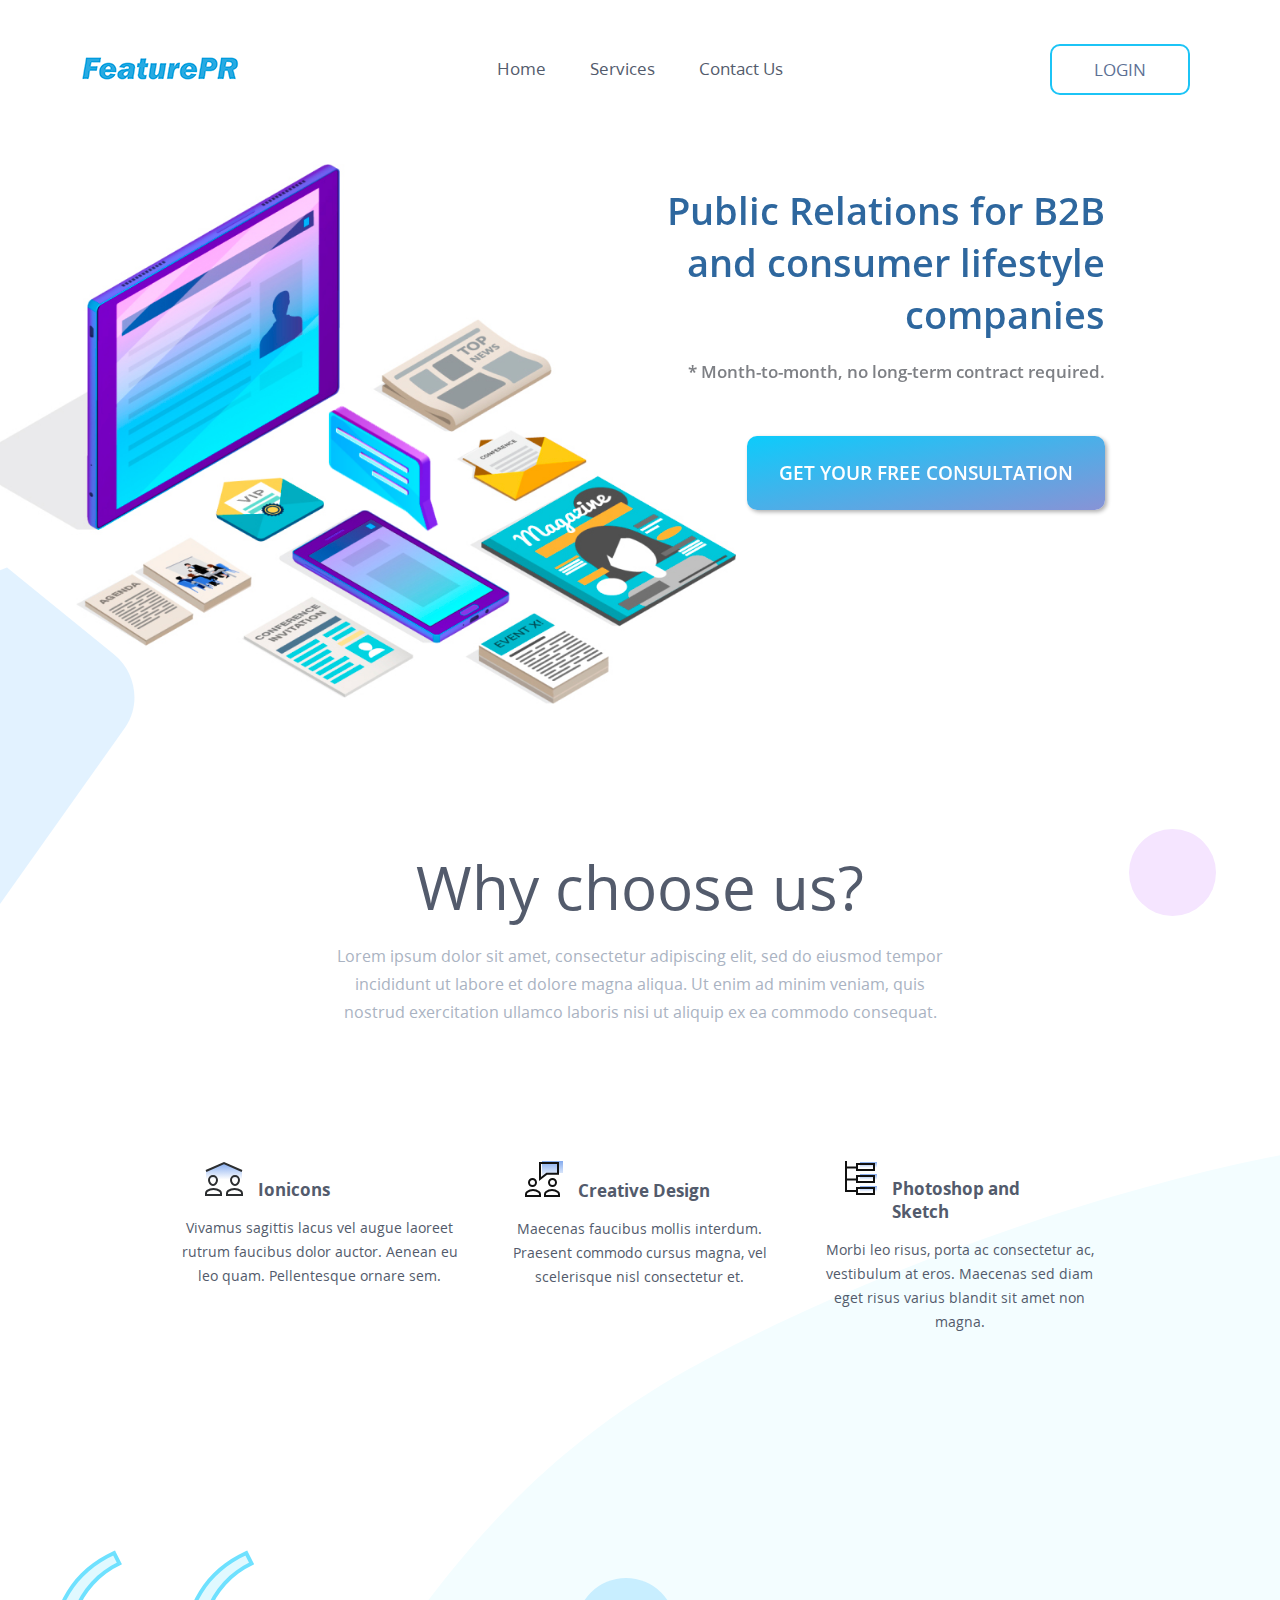
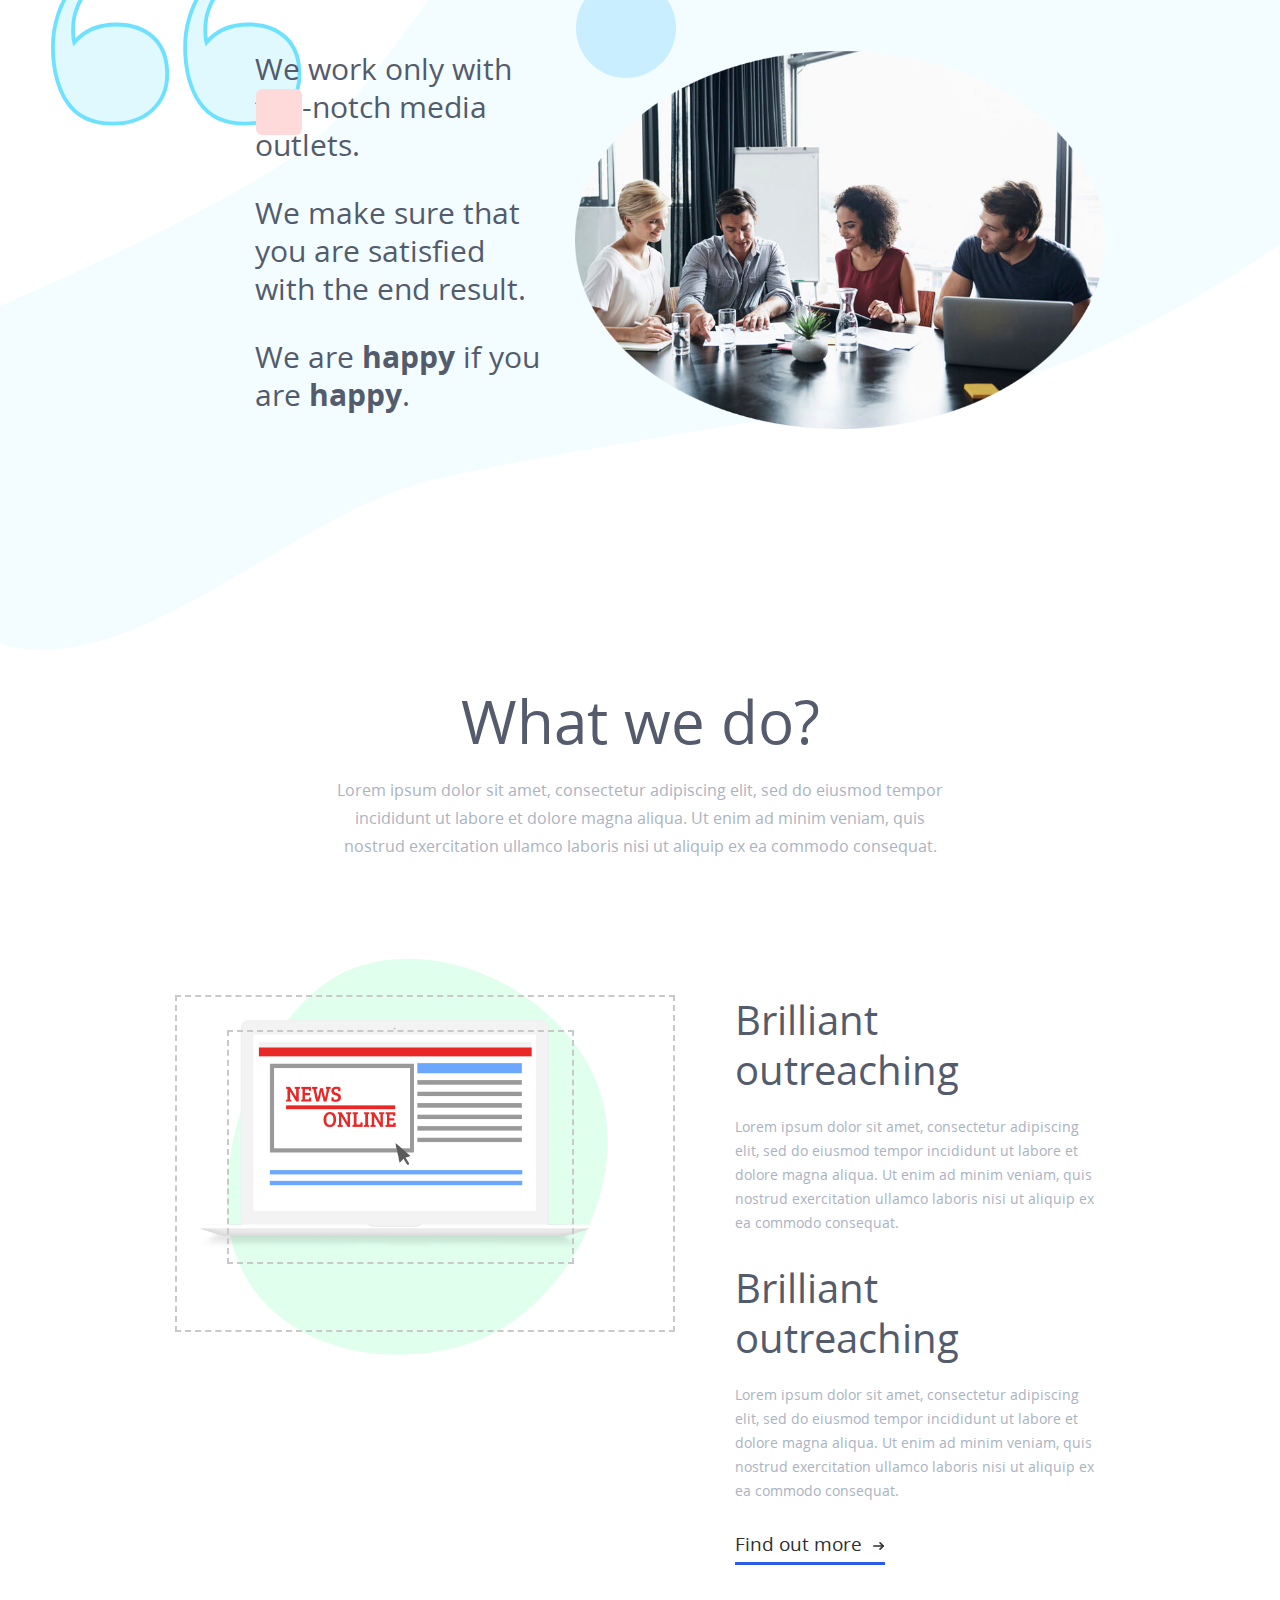
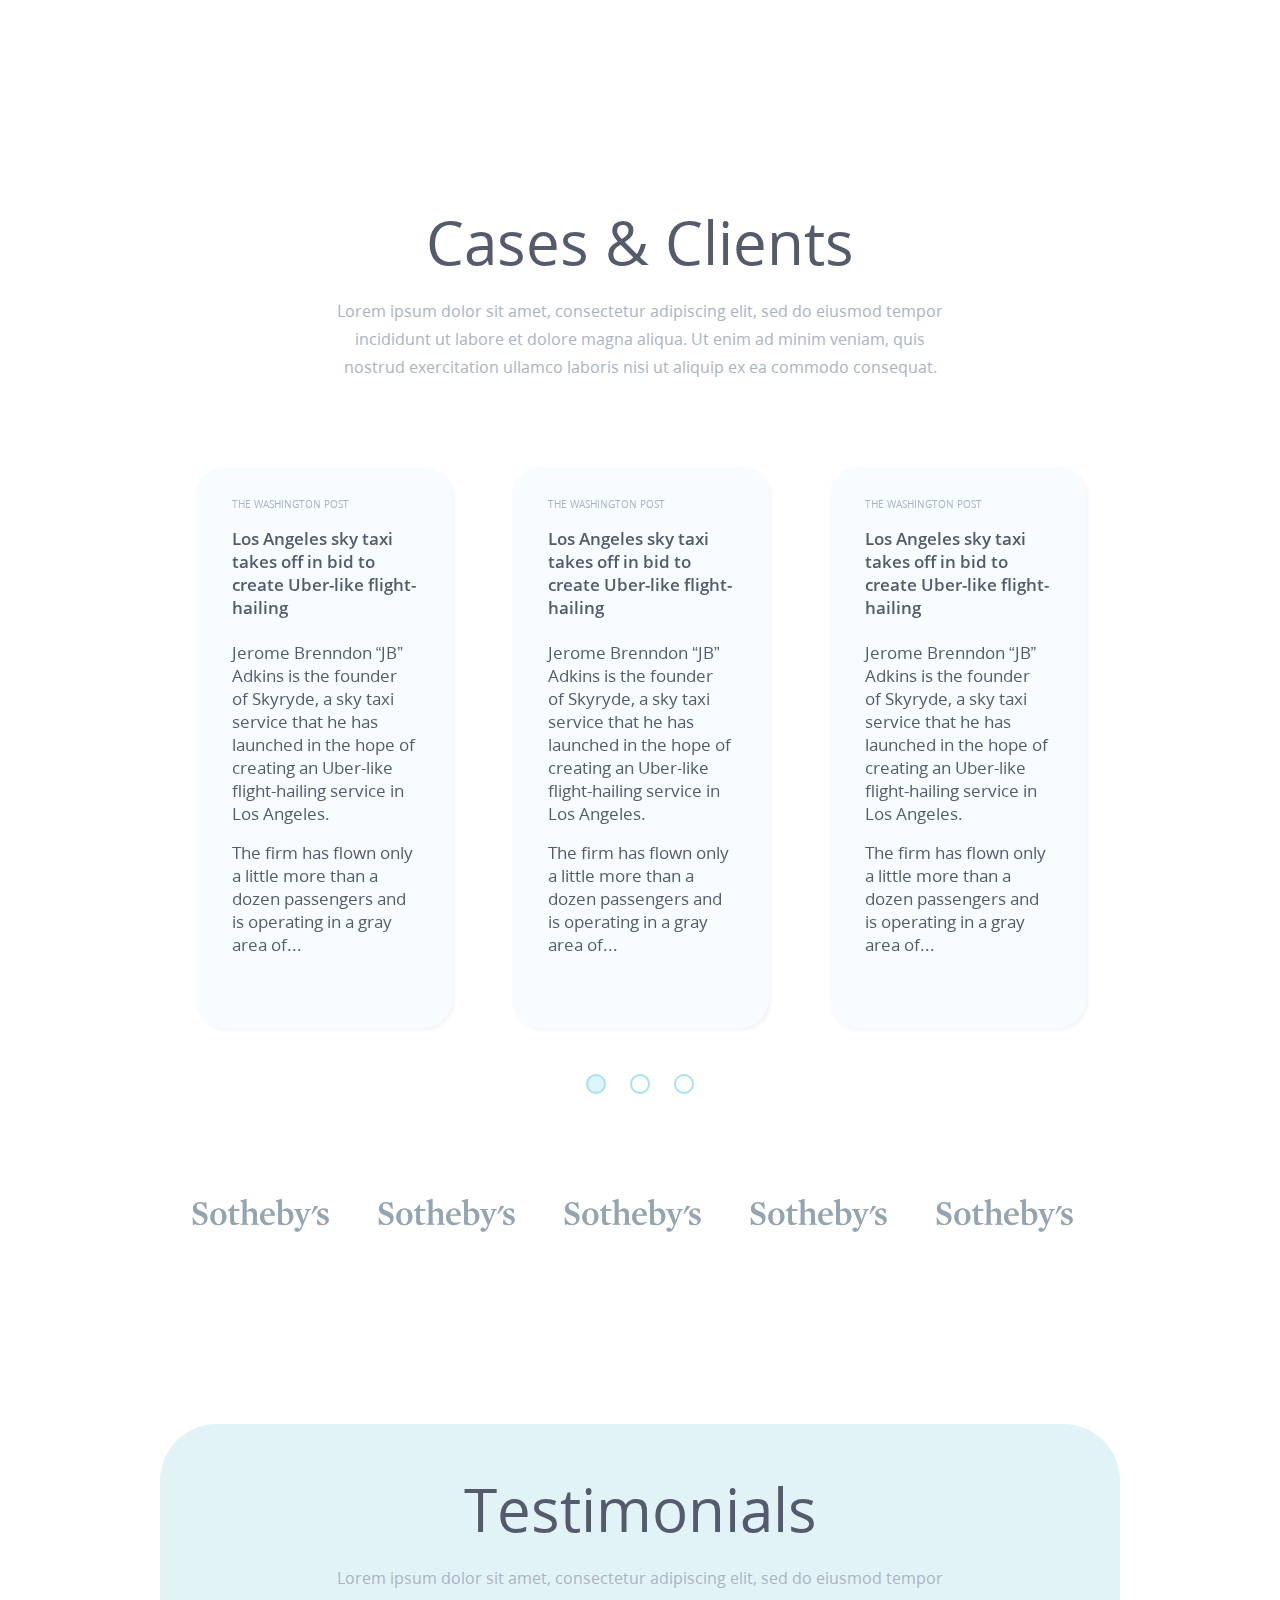
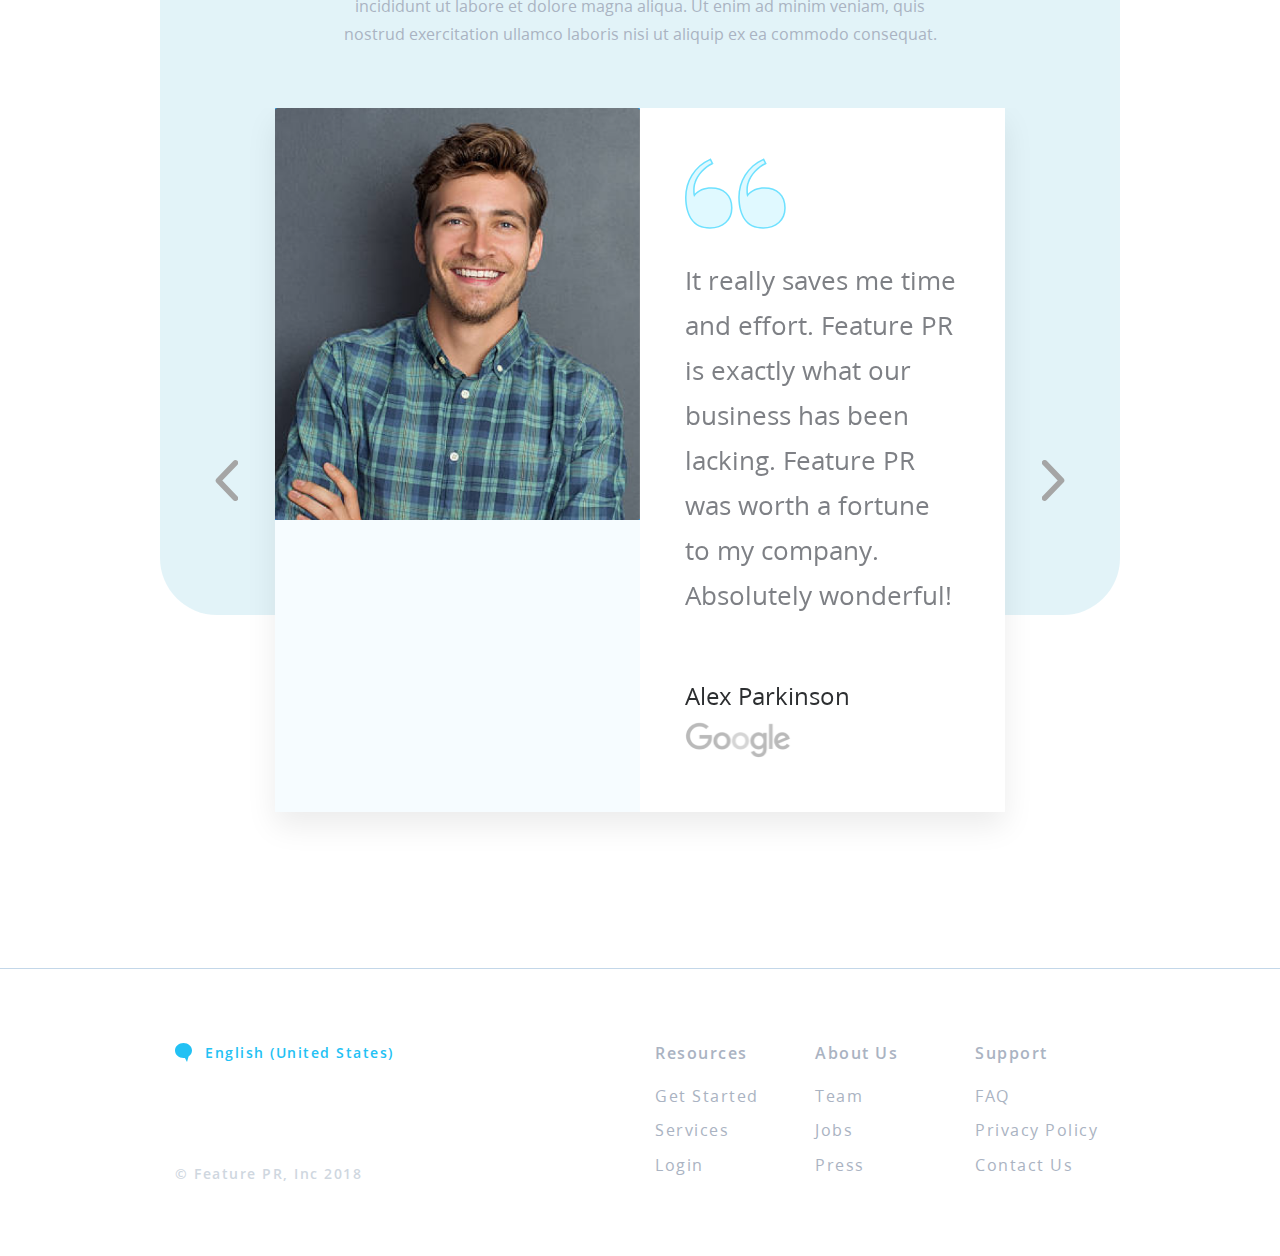
<file: index.html>
<!DOCTYPE html>
<html lang="ru">

<head>

	<meta charset="utf-8">
	<!-- <base href="/"> -->

	<title>index.html</title>
	<meta name="description" content="">

	<meta http-equiv="X-UA-Compatible" content="IE=edge">
	<meta name="viewport" content="width=device-width, initial-scale=1, maximum-scale=1">
	
	<!-- Template Basic Images Start -->
	<meta property="og:image" content="path/to/image.jpg">
	<link rel="icon" href="img/favicon/favicon.ico">
	<link rel="apple-touch-icon" sizes="180x180" href="img/favicon/apple-touch-icon-180x180.png">
	<!-- Template Basic Images End -->
	
	<!-- Custom Browsers Color Start -->
	<meta name="theme-color" content="#000">
	<meta name="robots" content="noindex, nofollow" />
	<!-- Custom Browsers Color End -->

	<link rel="stylesheet" href="css/main.min.css">

</head>

<body>

	<header class="main-header">
		<div class="container-fluid">
			<div class="row">
				<div class="col-lg-3">
					<a href="index.html" class="logo">
						<img src="img/logo.png">
					</a>
				</div>
				<div class="col-lg-6">
					<ul class="main-nav">
						<li><a href="index.html">Home</a></li>
						<li><a href="services.html">Services</a></li>
						<li><a href="contacts.html">Contact Us</a></li>
					</ul>
				</div>
				<div class="col-lg-3">
					<a href="#" class="btn">Login</a>
					<a href="#" class="mobile-nav-trigger"></a>
				</div>
			</div>
		</div>
	</header>

	<section class="head-section">
		<div class="container">
			<div class="row">
				<div class="col-12">
					<div class="head-section-holder">
						<div class="img">
							<img src="img/head.jpg">
							<img class="pin" src="img/head1.png">
						</div>
						<div class="text">
							<h1>Public Relations for B2B and consumer lifestyle companies</h1>
							<p>* Month-to-month, no long-term contract required.</p>
							<a href="#" class="btn btn--primary">Get your free consultation</a>
						</div>
					</div>
				</div>
			</div>
		</div>
	</section>

	<section class="section-default why-section">
		<div class="container">
			<div class="row">
				<div class="col-md-8 offset-md-2">
					<h2>Why choose us?</h2>
					<p class="suptitle">Lorem ipsum dolor sit amet, consectetur adipiscing elit, sed do eiusmod tempor incididunt ut labore et dolore magna aliqua. Ut enim ad minim veniam, quis nostrud exercitation ullamco laboris nisi ut aliquip ex ea commodo consequat.</p>
				</div>
			</div>
			<div class="row">
				<div class="col-md-4">
					<div class="title">
						<img src="img/why1.svg">
						<h3>Ionicons</h3>
					</div>
					<p>Vivamus sagittis lacus vel augue laoreet rutrum faucibus dolor auctor. Aenean eu leo quam. Pellentesque ornare sem.</p>
				</div>
				<div class="col-md-4">
					<div class="title">
						<img src="img/why2.svg">
						<h3>Creative Design</h3>
					</div>
					<p>Maecenas faucibus mollis interdum. Praesent commodo cursus magna, vel scelerisque nisl consectetur et.</p>
				</div>
				<div class="col-md-4">
					<div class="title">
						<img src="img/why3.svg">
						<h3>Photoshop and Sketch</h3>
					</div>
					<p>Morbi leo risus, porta ac consectetur ac, vestibulum at eros. Maecenas sed diam eget risus varius blandit sit amet non magna.</p>
				</div>
			</div>
			<div class="row quote-row">
				<div class="col-lg-4 offset-lg-1">
					<div class="quote">
						<p>We work only with top-notch media outlets.</p>
						<p>We make sure that you are satisfied with the end result. </p>
						<p>We are <b>happy</b> if you are <b>happy</b>.</p>
					</div>
				</div>
				<div class="col-lg-7">
					<div class="quote-img  rellax" data-rellax-speed="1">
						<img src="img/quoteimage.png">
					</div>
				</div>
				<img class="front_rec2" src="img/front-rec2.svg">
			</div>
		</div>
		<img class="front_rec1 rellax" data-rellax-speed="-3" src="img/front-rec1.svg">
		<div class="rect-blue rellax" data-rellax-speed="-2"></div>
		<div class="rect-round-pink rellax" data-rellax-speed="-3"></div>
	</section>

	<section class="section-default whatwedo-section">
		<div class="container">
			<div class="row">
				<div class="col-md-8 offset-md-2">
					<h2>What we do?</h2>
					<p class="suptitle">Lorem ipsum dolor sit amet, consectetur adipiscing elit, sed do eiusmod tempor incididunt ut labore et dolore magna aliqua. Ut enim ad minim veniam, quis nostrud exercitation ullamco laboris nisi ut aliquip ex ea commodo consequat.</p>
				</div>
			</div>
			<div class="row">
				<div class="col-md-7">
					<div class="whaywedo-img">
						<img src="img/whatwedo.png">
						<img class="front_rec3" src="img/front-rec3.svg">
					</div>
				</div>
				<div class="col-md-5">
					<div class="text-item">
						<h3>Brilliant outreaching</h3>
						<p>Lorem ipsum dolor sit amet, consectetur adipiscing elit, sed do eiusmod tempor incididunt ut labore et dolore magna aliqua. Ut enim ad minim veniam, quis nostrud exercitation ullamco laboris nisi ut aliquip ex ea commodo consequat.</p>
					</div>
					<div class="text-item">
						<h3>Brilliant outreaching</h3>
						<p>Lorem ipsum dolor sit amet, consectetur adipiscing elit, sed do eiusmod tempor incididunt ut labore et dolore magna aliqua. Ut enim ad minim veniam, quis nostrud exercitation ullamco laboris nisi ut aliquip ex ea commodo consequat.</p>
					</div>
					<a href="#" class="more">Find out more</a>
				</div>
			</div>
		</div>
		<div class="rect-pink rellax" data-rellax-speed="-3"></div>

	</section>

	<section class="section-default clients-section">
		<div class="container">
			<div class="row">
				<div class="col-md-8 offset-md-2">
					<h2>Cases & Clients</h2>
					<p class="suptitle">Lorem ipsum dolor sit amet, consectetur adipiscing elit, sed do eiusmod tempor incididunt ut labore et dolore magna aliqua. Ut enim ad minim veniam, quis nostrud exercitation ullamco laboris nisi ut aliquip ex ea commodo consequat.</p>
				</div>
			</div>
			<div class="row">
				<div class="col-md-12">
					<div class="owl-carousel owl-carousel-cases-holder cases-holder">
						<div class="case-item">
							<p class="subtitle">The Washington Post</p>
							<h3>Los Angeles sky taxi takes off in bid to create Uber-like flight-hailing</h3>
							<p>Jerome Brenndon “JB” Adkins is the founder of Skyryde, a sky taxi service that he has launched in the hope of creating an Uber-like flight-hailing service in Los Angeles.</p>
							<p>The firm has flown only a little more than a dozen passengers and is operating in a gray area of...</p>
						</div>
						<div class="case-item">
							<p class="subtitle">The Washington Post</p>
							<h3>Los Angeles sky taxi takes off in bid to create Uber-like flight-hailing</h3>
							<p>Jerome Brenndon “JB” Adkins is the founder of Skyryde, a sky taxi service that he has launched in the hope of creating an Uber-like flight-hailing service in Los Angeles.</p>
							<p>The firm has flown only a little more than a dozen passengers and is operating in a gray area of...</p>
						</div>
						<div class="case-item">
							<p class="subtitle">The Washington Post</p>
							<h3>Los Angeles sky taxi takes off in bid to create Uber-like flight-hailing</h3>
							<p>Jerome Brenndon “JB” Adkins is the founder of Skyryde, a sky taxi service that he has launched in the hope of creating an Uber-like flight-hailing service in Los Angeles.</p>
							<p>The firm has flown only a little more than a dozen passengers and is operating in a gray area of...</p>
						</div>
						<div class="case-item">
							<p class="subtitle">The Washington Post</p>
							<h3>Los Angeles sky taxi takes off in bid to create Uber-like flight-hailing</h3>
							<p>Jerome Brenndon “JB” Adkins is the founder of Skyryde, a sky taxi service that he has launched in the hope of creating an Uber-like flight-hailing service in Los Angeles.</p>
							<p>The firm has flown only a little more than a dozen passengers and is operating in a gray area of...</p>
						</div>
						<div class="case-item">
							<p class="subtitle">The Washington Post</p>
							<h3>Los Angeles sky taxi takes off in bid to create Uber-like flight-hailing</h3>
							<p>Jerome Brenndon “JB” Adkins is the founder of Skyryde, a sky taxi service that he has launched in the hope of creating an Uber-like flight-hailing service in Los Angeles.</p>
							<p>The firm has flown only a little more than a dozen passengers and is operating in a gray area of...</p>
						</div>
						<div class="case-item">
							<p class="subtitle">The Washington Post</p>
							<h3>Los Angeles sky taxi takes off in bid to create Uber-like flight-hailing</h3>
							<p>Jerome Brenndon “JB” Adkins is the founder of Skyryde, a sky taxi service that he has launched in the hope of creating an Uber-like flight-hailing service in Los Angeles.</p>
							<p>The firm has flown only a little more than a dozen passengers and is operating in a gray area of...</p>
						</div>
						<div class="case-item">
							<p class="subtitle">The Washington Post</p>
							<h3>Los Angeles sky taxi takes off in bid to create Uber-like flight-hailing</h3>
							<p>Jerome Brenndon “JB” Adkins is the founder of Skyryde, a sky taxi service that he has launched in the hope of creating an Uber-like flight-hailing service in Los Angeles.</p>
							<p>The firm has flown only a little more than a dozen passengers and is operating in a gray area of...</p>
						</div>
						<div class="case-item">
							<p class="subtitle">The Washington Post</p>
							<h3>Los Angeles sky taxi takes off in bid to create Uber-like flight-hailing</h3>
							<p>Jerome Brenndon “JB” Adkins is the founder of Skyryde, a sky taxi service that he has launched in the hope of creating an Uber-like flight-hailing service in Los Angeles.</p>
							<p>The firm has flown only a little more than a dozen passengers and is operating in a gray area of...</p>
						</div>

					</div>
				</div>
			</div>
			<div class="row">
				<div class="col-12">
					<div class="clients-holder">
						<div class="client-item">
							<img src="img/clientlogo1.png">
						</div>
						<div class="client-item">
							<img src="img/clientlogo1.png">
						</div>
						<div class="client-item">
							<img src="img/clientlogo1.png">
						</div>
						<div class="client-item">
							<img src="img/clientlogo1.png">
						</div>
						<div class="client-item">
							<img src="img/clientlogo1.png">
						</div>
					</div>
				</div>
			</div>
		</div>
	</section>
	<section class="section-default testimonials-section">
		<div class="container">
			<div class="row">
				<div class="col-md-8 offset-md-2">
					<h2>Testimonials</h2>
					<p class="suptitle">Lorem ipsum dolor sit amet, consectetur adipiscing elit, sed do eiusmod tempor incididunt ut labore et dolore magna aliqua. Ut enim ad minim veniam, quis nostrud exercitation ullamco laboris nisi ut aliquip ex ea commodo consequat.</p>
				</div>
			</div>
			<div class="row">
				<div class="col-md-12">
					<div class="owl-carousel owl-carousel-testimonials-holder testimonials-holder">
						<div class="testimonials-item">
							<div class="img">
								<img src="img/testimonial.png">
							</div>
							<div class="text">
								<p>It really saves me time and effort. Feature PR is exactly what our business has been lacking. Feature PR was worth a fortune to my company. Absolutely wonderful!</p>
								<div class="name">Alex Parkinson</div>
								<div class="testimonial-logo">
									<img src="img/google.png">
								</div>
							</div>
						</div>
						<div class="testimonials-item">
							<div class="img">
								<img src="img/testimonial.png">
							</div>
							<div class="text">
								<p>It really saves me time and effort. Feature PR is exactly what our business has been lacking. Feature PR was worth a fortune to my company. Absolutely wonderful!</p>
								<div class="name">Alex Parkinson</div>
								<div class="testimonial-logo">
									<img src="img/google.png">
								</div>
							</div>
						</div>
						<div class="testimonials-item">
							<div class="img">
								<img src="img/testimonial.png">
							</div>
							<div class="text">
								<p>It really saves me time and effort. Feature PR is exactly what our business has been lacking. Feature PR was worth a fortune to my company. Absolutely wonderful!</p>
								<div class="name">Alex Parkinson</div>
								<div class="testimonial-logo">
									<img src="img/google.png">
								</div>
							</div>
						</div>
					</div>
				</div>
			</div>
		</div>
	</section>

	<footer class="main-footer">
		<div class="container">
			<div class="row">
				<div class="col-md-6">
					<a class="lang" href="#">English (United States)</a>
					<span class="copyright">© Feature PR, Inc 2018</span>
				</div>
				<div class="col-md-2">
					<h4>Resources</h4>
					<ul>
						<li><a href="#">Get Started</a></li>
						<li><a href="#">Services</a></li>
						<li><a href="#">Login</a></li>
					</ul>
				</div>
				<div class="col-md-2">
					<h4>About Us</h4>
					<ul>
						<li><a href="#">Team</a></li>
						<li><a href="#">Jobs</a></li>
						<li><a href="#">Press</a></li>
					</ul>
				</div>
				<div class="col-md-2">
					<h4>Support</h4>
					<ul>
						<li><a href="#">FAQ</a></li>
						<li><a href="#">Privacy Policy</a></li>
						<li><a href="#">Contact Us</a></li>
					</ul>
				</div>
			</div>
		</div>
	</footer>



	<script src="js/scripts.min.js"></script>

</body>
</html>
</file>
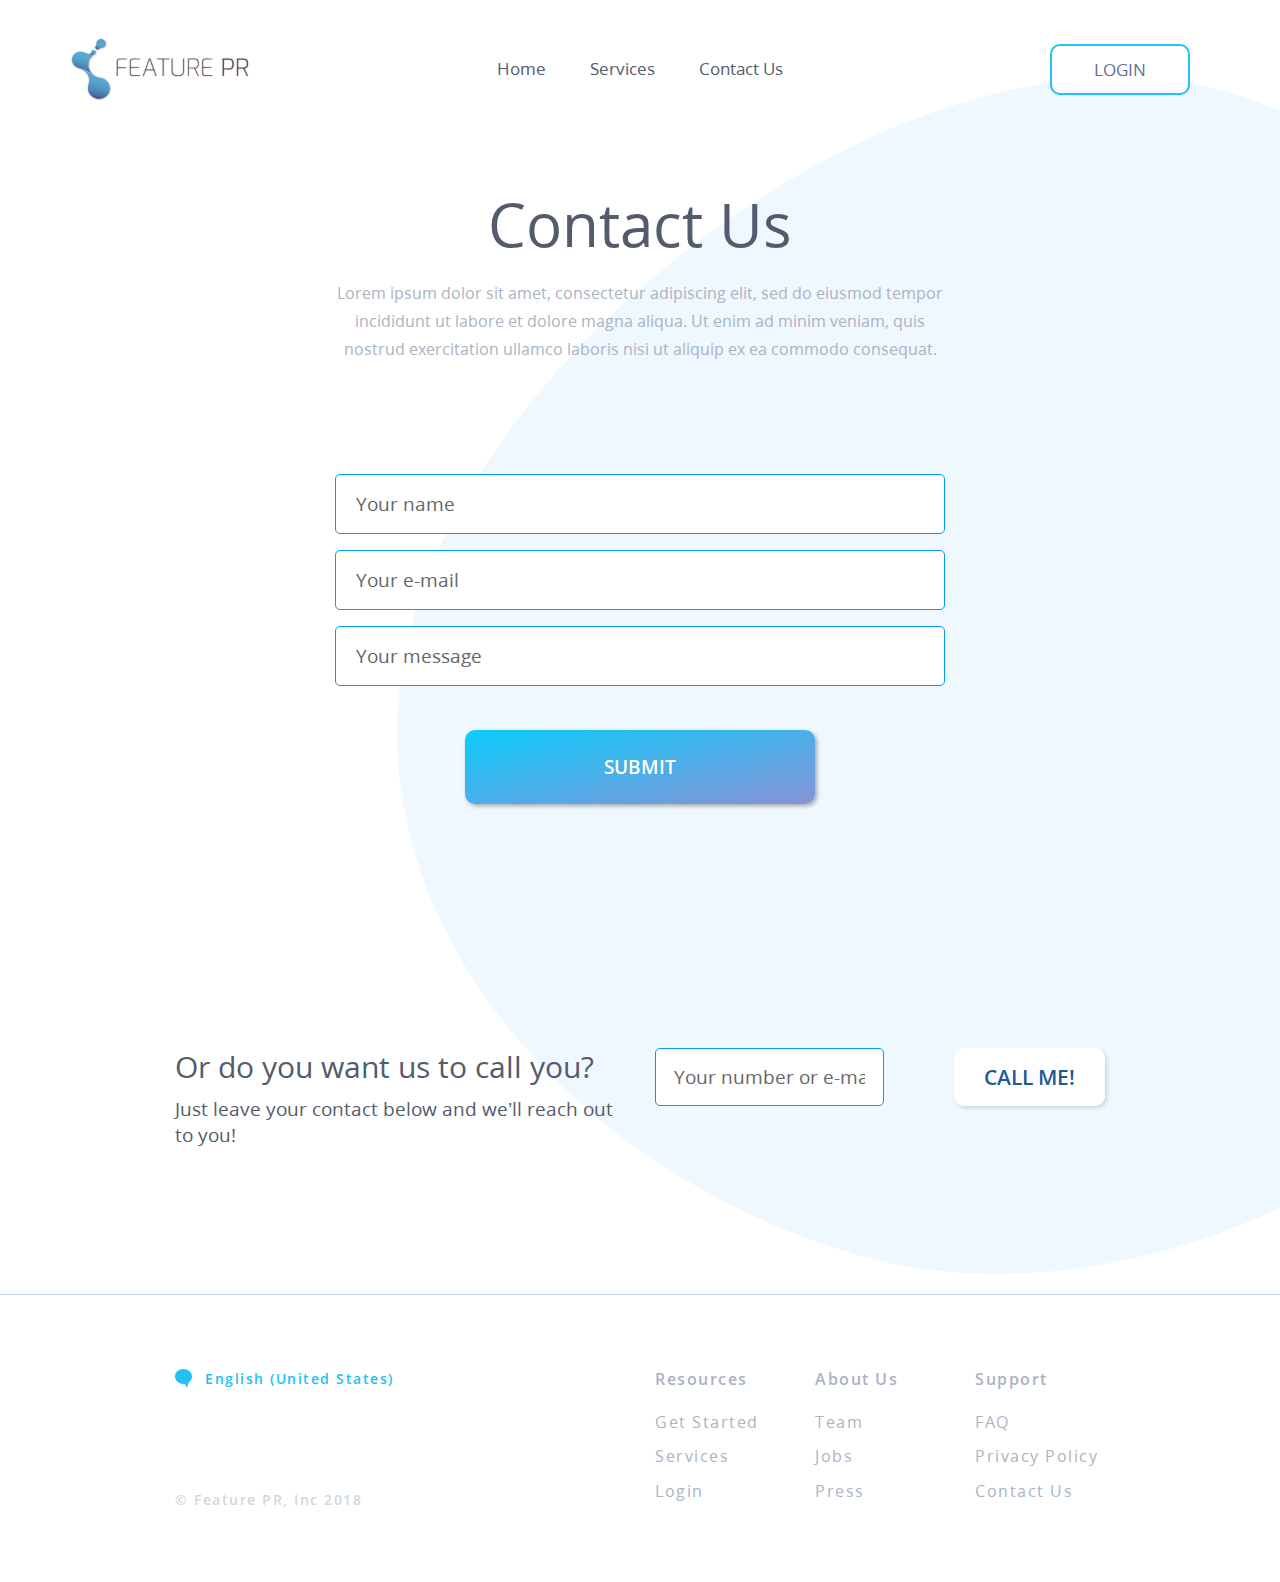
<file: contacts.html>
<!DOCTYPE html>
<html lang="ru">

<head>

	<meta charset="utf-8">
	<!-- <base href="/"> -->

	<title>services.html</title>
	<meta name="description" content="">

	<meta http-equiv="X-UA-Compatible" content="IE=edge">
	<meta name="viewport" content="width=device-width, initial-scale=1, maximum-scale=1">
	
	<!-- Template Basic Images Start -->
	<meta property="og:image" content="path/to/image.jpg">
	<link rel="icon" href="img/favicon/favicon.ico">
	<link rel="apple-touch-icon" sizes="180x180" href="img/favicon/apple-touch-icon-180x180.png">
	<!-- Template Basic Images End -->
	
	<!-- Custom Browsers Color Start -->
	<meta name="theme-color" content="#000">
	<meta name="robots" content="noindex, nofollow" />
	<!-- Custom Browsers Color End -->

	<link rel="stylesheet" href="css/main.min.css">

</head>

<body>

	<header class="main-header">
		<div class="container-fluid">
			<div class="row">
				<div class="col-lg-3">
					<a href="index.html" class="logo">
						<img src="img/logo.svg">
					</a>
				</div>
				<div class="col-lg-6">
					<ul class="main-nav">
						<li><a href="index.html">Home</a></li>
						<li><a href="services.html">Services</a></li>
						<li><a href="contacts.html">Contact Us</a></li>
					</ul>
				</div>
				<div class="col-lg-3">
					<a href="#" class="btn">Login</a>
					<a href="#" class="mobile-nav-trigger"></a>
				</div>
			</div>
		</div>
	</header>



	<section class="section-default contacts-section">
		<div class="container">
			<div class="row">
				<div class="col-md-8 offset-md-2">
					<h2>Contact Us</h2>
					<p class="suptitle">Lorem ipsum dolor sit amet, consectetur adipiscing elit, sed do eiusmod tempor incididunt ut labore et dolore magna aliqua. Ut enim ad minim veniam, quis nostrud exercitation ullamco laboris nisi ut aliquip ex ea commodo consequat.</p>
				</div>
			</div>
			<div class="row">
				<div class="col-md-8  offset-md-2">
					<form>
						<div class="form-row">
							<input type="text" name="name" id="contact-name" placeholder="Your name">
						</div>
						<div class="form-row">
							<input type="email" name="email" id="contact-email" placeholder="Your e-mail">
						</div>
						<div class="form-row">
							<input type="text" name="message" id="contact-message" placeholder="Your message">
						</div>
						<div class="form-row">
							<div class="center">
							<input type="submit" name="submit" value="Submit" class="btn btn--primary"></div>
						</div>
					</form>
				</div>
			</div>
		</div>
		<img class="contact-shape" src="img/contact-shape.svg">
	</section>

	<section class="newslatter-section">
		<div class="container">
			<div class="row">
				<div class="col-lg-6">
					<h2>Or do you want us to call you? </h2>
					<p class="suptitle">Just leave your contact below and we’ll reach out to you!</p>
				</div>
				<div class="col-lg-6">
					<form>
						<div class="form-row">
							<input type="text" name="email" id="newslatter-email" placeholder="Your number or e-mail"><input type="submit" name="submit" value="Call me!" class="btn btn--default">
						</div>
						
					</form>
				</div>
			</div>
		</div>
	</section>




	<footer class="main-footer">
		<div class="container">
			<div class="row">
				<div class="col-md-6">
					<a class="lang" href="#">English (United States)</a>
					<span class="copyright">© Feature PR, Inc 2018</span>
				</div>
				<div class="col-md-2">
					<h4>Resources</h4>
					<ul>
						<li><a href="#">Get Started</a></li>
						<li><a href="#">Services</a></li>
						<li><a href="#">Login</a></li>
					</ul>
				</div>
				<div class="col-md-2">
					<h4>About Us</h4>
					<ul>
						<li><a href="#">Team</a></li>
						<li><a href="#">Jobs</a></li>
						<li><a href="#">Press</a></li>
					</ul>
				</div>
				<div class="col-md-2">
					<h4>Support</h4>
					<ul>
						<li><a href="#">FAQ</a></li>
						<li><a href="#">Privacy Policy</a></li>
						<li><a href="#">Contact Us</a></li>
					</ul>
				</div>
			</div>
		</div>
	</footer>



	<script src="js/scripts.min.js"></script>

</body>
</html>
</file>
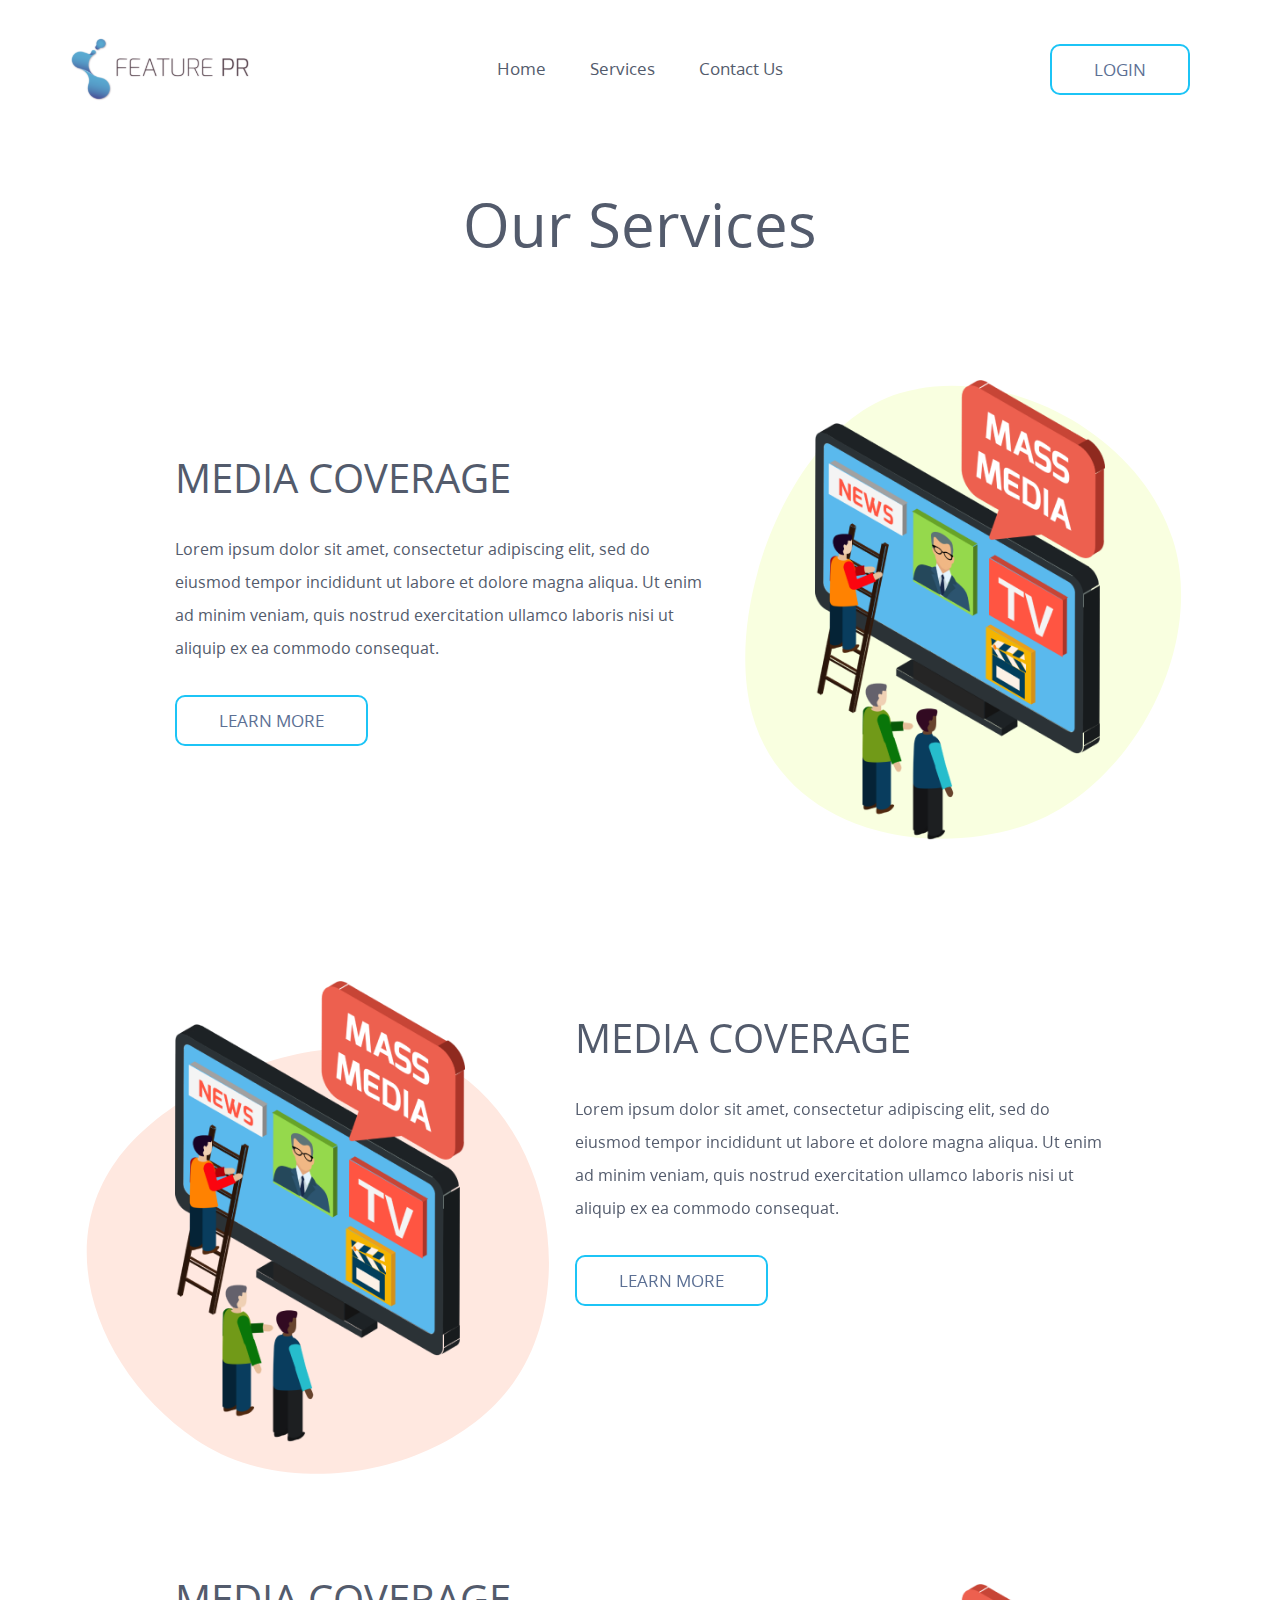
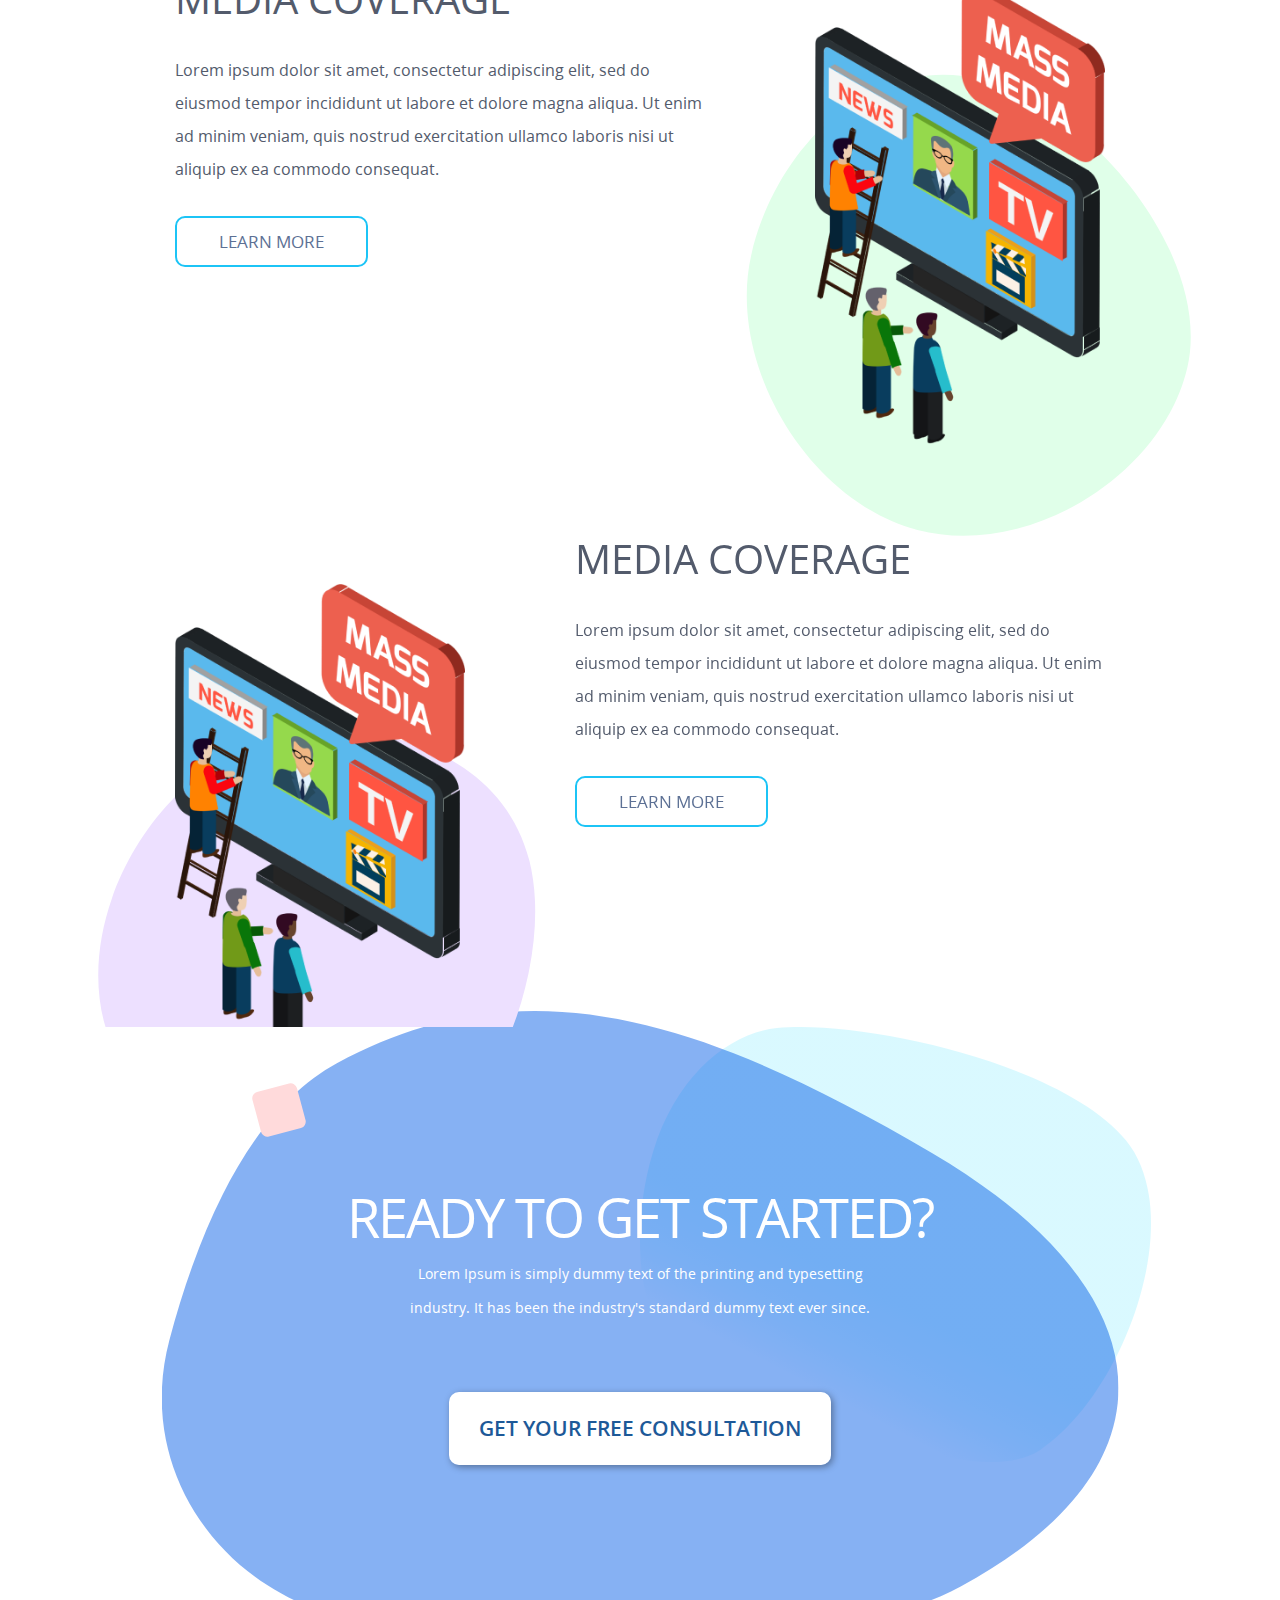
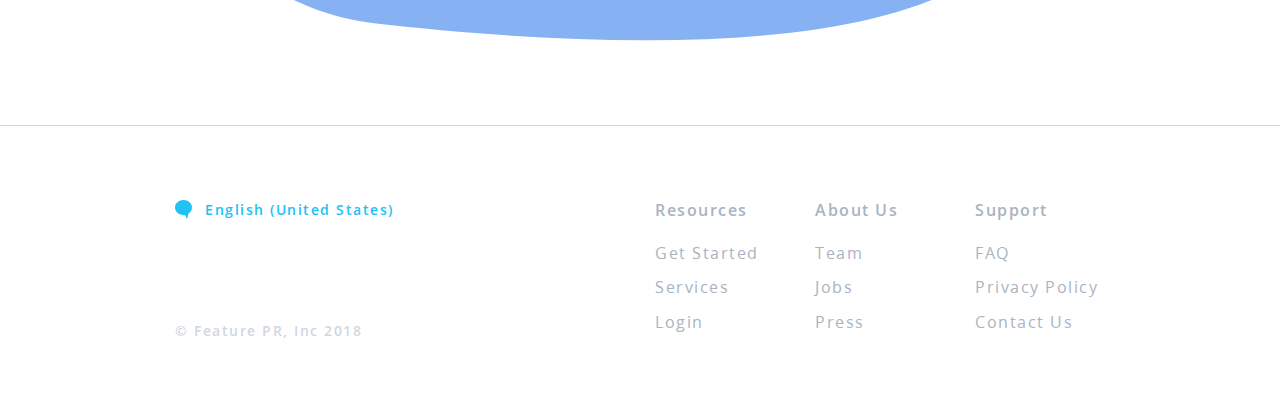
<file: services.html>
<!DOCTYPE html>
<html lang="ru">

<head>

	<meta charset="utf-8">
	<!-- <base href="/"> -->

	<title>OptimizedHTML 4</title>
	<meta name="description" content="">

	<meta http-equiv="X-UA-Compatible" content="IE=edge">
	<meta name="viewport" content="width=device-width, initial-scale=1, maximum-scale=1">
	
	<!-- Template Basic Images Start -->
	<meta property="og:image" content="path/to/image.jpg">
	<link rel="icon" href="img/favicon/favicon.ico">
	<link rel="apple-touch-icon" sizes="180x180" href="img/favicon/apple-touch-icon-180x180.png">
	<!-- Template Basic Images End -->
	
	<!-- Custom Browsers Color Start -->
	<meta name="theme-color" content="#000">
	<meta name="robots" content="noindex, nofollow" />
	<!-- Custom Browsers Color End -->

	<link rel="stylesheet" href="css/main.min.css">

</head>

<body>

	<header class="main-header">
		<div class="container-fluid">
			<div class="row">
				<div class="col-lg-3">
					<a href="index.html" class="logo">
						<img src="img/logo.svg">
					</a>
				</div>
				<div class="col-lg-6">
					<ul class="main-nav">
						<li><a href="index.html">Home</a></li>
						<li><a href="services.html">Services</a></li>
						<li><a href="contacts.html">Contact Us</a></li>
					</ul>
				</div>
				<div class="col-lg-3">
					<a href="#" class="btn">Login</a>
					<a href="#" class="mobile-nav-trigger"></a>
				</div>
			</div>
		</div>
	</header>



	<section class="section-default services-section">
		<div class="container">
			<div class="row">
				<div class="col-md-8 offset-md-2">
					<h2>Our Services</h2>
				</div>
			</div>
			<div class="row">
				<div class="col-md-7">
					<h3>Media coverage</h3>
					<p>Lorem ipsum dolor sit amet, consectetur adipiscing elit, sed do eiusmod tempor incididunt ut labore et dolore magna aliqua. Ut enim ad minim veniam, quis nostrud exercitation ullamco laboris nisi ut aliquip ex ea commodo consequat.</p>
					<a href="#" class="btn">learn more</a>
				</div>
				<div class="col-md-4">
					<div class="img  rellax" data-rellax-speed="2">
						<img class="rellax" data-rellax-speed="-1" src="img/service.png">
						<img class="item item1" src="img/item1.svg">
					</div>

				</div>
			</div>
			<div class="row">
				<div class="col-md-7">
					<h3>Media coverage</h3>
					<p>Lorem ipsum dolor sit amet, consectetur adipiscing elit, sed do eiusmod tempor incididunt ut labore et dolore magna aliqua. Ut enim ad minim veniam, quis nostrud exercitation ullamco laboris nisi ut aliquip ex ea commodo consequat.</p>
					<a href="#" class="btn">learn more</a>
				</div>
				<div class="col-md-4">
					<div class="img  rellax" data-rellax-speed="2">
						<img  class="rellax" data-rellax-speed="-1" src="img/service.png">
						<img class="item item2" src="img/item2.svg">
					</div>
				</div>
			</div>
			<div class="row">
				<div class="col-md-7">
					<h3>Media coverage</h3>
					<p>Lorem ipsum dolor sit amet, consectetur adipiscing elit, sed do eiusmod tempor incididunt ut labore et dolore magna aliqua. Ut enim ad minim veniam, quis nostrud exercitation ullamco laboris nisi ut aliquip ex ea commodo consequat.</p>
					<a href="#" class="btn">learn more</a>
				</div>
				<div class="col-md-4">
					<div class="img rellax" data-rellax-speed="2">
						<img  class="rellax" data-rellax-speed="-1" src="img/service.png">
						<img class="item item3" src="img/item3.svg">
					</div>
				</div>
			</div>
			<div class="row">
				<div class="col-md-7">
					<h3>Media coverage</h3>
					<p>Lorem ipsum dolor sit amet, consectetur adipiscing elit, sed do eiusmod tempor incididunt ut labore et dolore magna aliqua. Ut enim ad minim veniam, quis nostrud exercitation ullamco laboris nisi ut aliquip ex ea commodo consequat.</p>
					<a href="#" class="btn">learn more</a>
				</div>
				<div class="col-md-4">
					<div class="img  rellax" data-rellax-speed="2">
						<img  class="rellax" data-rellax-speed="-1" src="img/service.png">
						<img class="item item4" src="img/item4.svg">
					</div>
				</div>
			</div>
		</div>
	</section>

	<section class="consultation-section">
		<div class="container">
			<div class="row">
				<div class="col-lg-8 offset-lg-2">
					<h2>Ready to get started?</h2>
					<p class="suptitle">Lorem Ipsum is simply dummy text of the printing and typesetting industry. It has been the industry's standard dummy text ever since.</p>
					<a href="#" class="btn btn--default popup-trigger" popup="popup_form">Get your free consultation</a>
				</div>
				<img class="blue-rec" src="img/blue-rec.svg">
				<img class="rect-gradient" src="img/rect-gradient.svg">
				<div class="rect-pink"></div>
			</div>
		</div>
	</section>

	<div class="popup popup_form">
		<div class="popup-overlay close-popup"></div>
		<div class="popup-wrap">
			<div class="close close-popup"></div>
			<div class="popup-holder">
				<div class="popup-content">
					
					<div class="title">Do you want to get more information?</div>
					<p class="suptitle">Leave your email below and we will send you additional content ASAP</p>
					<form>
						<div class="form-row">
							<input type="text" name="name" id="contact-name" placeholder="Your name">
						</div>
						<div class="form-row">
							<input type="email" name="email" id="contact-email" placeholder="Your e-mail">
						</div>
						<div class="form-row">
							<div class="center">
							<input type="submit" name="submit" value="Submit" class="btn btn--default"></div>
						</div>
					</form>
				</div>
			</div>
		</div>
	</div>




	<footer class="main-footer">
		<div class="container">
			<div class="row">
				<div class="col-md-6">
					<a class="lang" href="#">English (United States)</a>
					<span class="copyright">© Feature PR, Inc 2018</span>
				</div>
				<div class="col-md-2">
					<h4>Resources</h4>
					<ul>
						<li><a href="#">Get Started</a></li>
						<li><a href="#">Services</a></li>
						<li><a href="#">Login</a></li>
					</ul>
				</div>
				<div class="col-md-2">
					<h4>About Us</h4>
					<ul>
						<li><a href="#">Team</a></li>
						<li><a href="#">Jobs</a></li>
						<li><a href="#">Press</a></li>
					</ul>
				</div>
				<div class="col-md-2">
					<h4>Support</h4>
					<ul>
						<li><a href="#">FAQ</a></li>
						<li><a href="#">Privacy Policy</a></li>
						<li><a href="#">Contact Us</a></li>
					</ul>
				</div>
			</div>
		</div>
	</footer>



	<script src="js/scripts.min.js"></script>

</body>
</html>
</file>
<file: css/main.min.css>
.owl-carousel,.owl-carousel .owl-item{-webkit-tap-highlight-color:transparent;position:relative}.owl-carousel{display:none;width:100%;z-index:1}.owl-carousel .owl-stage{position:relative;-ms-touch-action:pan-Y;touch-action:manipulation;-moz-backface-visibility:hidden}.owl-carousel .owl-stage:after{content:".";display:block;clear:both;visibility:hidden;line-height:0;height:0}.owl-carousel .owl-stage-outer{position:relative;overflow:hidden;-webkit-transform:translate3d(0,0,0)}.owl-carousel .owl-item,.owl-carousel .owl-wrapper{-webkit-backface-visibility:hidden;-moz-backface-visibility:hidden;-ms-backface-visibility:hidden;-webkit-transform:translate3d(0,0,0);-moz-transform:translate3d(0,0,0);-ms-transform:translate3d(0,0,0)}.owl-carousel .owl-item{min-height:1px;float:left;-webkit-backface-visibility:hidden;-webkit-touch-callout:none}.owl-carousel .owl-item img{display:block;width:100%}.owl-carousel .owl-dots.disabled,.owl-carousel .owl-nav.disabled{display:none}.no-js .owl-carousel,.owl-carousel.owl-loaded{display:block}.owl-carousel .owl-dot,.owl-carousel .owl-nav .owl-next,.owl-carousel .owl-nav .owl-prev{cursor:pointer;-webkit-user-select:none;-khtml-user-select:none;-moz-user-select:none;-ms-user-select:none;user-select:none}.owl-carousel .owl-nav button.owl-next,.owl-carousel .owl-nav button.owl-prev,.owl-carousel button.owl-dot{background:0 0;color:inherit;border:none;padding:0!important;font:inherit}.owl-carousel.owl-loading{opacity:0;display:block}.owl-carousel.owl-hidden{opacity:0}.owl-carousel.owl-refresh .owl-item{visibility:hidden}.owl-carousel.owl-drag .owl-item{-ms-touch-action:pan-y;touch-action:pan-y;-webkit-user-select:none;-moz-user-select:none;-ms-user-select:none;user-select:none}.owl-carousel.owl-grab{cursor:move;cursor:grab}.owl-carousel.owl-rtl{direction:rtl}.owl-carousel.owl-rtl .owl-item{float:right}.owl-carousel .animated{animation-duration:1s;animation-fill-mode:both}.owl-carousel .owl-animated-in{z-index:0}.owl-carousel .owl-animated-out{z-index:1}.owl-carousel .fadeOut{animation-name:fadeOut}@keyframes fadeOut{0%{opacity:1}100%{opacity:0}}.owl-height{transition:height .5s ease-in-out}.owl-carousel .owl-item .owl-lazy{opacity:0;transition:opacity .4s ease}.owl-carousel .owl-item .owl-lazy:not([src]),.owl-carousel .owl-item .owl-lazy[src^=""]{max-height:0}.owl-carousel .owl-item img.owl-lazy{transform-style:preserve-3d}.owl-carousel .owl-video-wrapper{position:relative;height:100%;background:#000}.owl-carousel .owl-video-play-icon{position:absolute;height:80px;width:80px;left:50%;top:50%;margin-left:-40px;margin-top:-40px;background:url(../../node_modules/owl.carousel/dist/assets/owl.video.play.png) no-repeat;cursor:pointer;z-index:1;-webkit-backface-visibility:hidden;transition:transform .1s ease}.owl-carousel .owl-video-play-icon:hover{-ms-transform:scale(1.3,1.3);transform:scale(1.3,1.3)}.owl-carousel .owl-video-playing .owl-video-play-icon,.owl-carousel .owl-video-playing .owl-video-tn{display:none}.owl-carousel .owl-video-tn{opacity:0;height:100%;background-position:center center;background-repeat:no-repeat;background-size:contain;transition:opacity .4s ease}.owl-carousel .owl-video-frame{position:relative;z-index:1;height:100%;width:100%}@font-face{font-family:"Open Sans";font-weight:400;font-style:normal;src:url(../fonts/OpenSans.eot);src:url(../fonts/OpenSans.eot?#iefix) format("embedded-opentype"),url(../fonts/OpenSans.woff) format("woff"),url(../fonts/OpenSans.ttf) format("truetype")}@font-face{font-family:"Open Sans";font-weight:700;font-style:normal;src:url(../fonts/OpenSans-Bold.eot);src:url(../fonts/OpenSans-Bold.eot?#iefix) format("embedded-opentype"),url(../fonts/OpenSans-Bold.woff) format("woff"),url(../fonts/OpenSans-Bold.ttf) format("truetype")}@font-face{font-family:"Open Sans";font-weight:600;font-style:normal;src:url(../fonts/OpenSans-Semibold.eot);src:url(../fonts/OpenSans-Semibold.eot?#iefix) format("embedded-opentype"),url(../fonts/OpenSans-Semibold.woff) format("woff"),url(../fonts/OpenSans-Semibold.ttf) format("truetype")}@font-face{font-family:"Open Sans";font-weight:200;font-style:normal;src:url(../fonts/OpenSans-Light.eot);src:url(../fonts/OpenSans-Light.eot?#iefix) format("embedded-opentype"),url(../fonts/OpenSans-Light.woff) format("woff"),url(../fonts/OpenSans-Light.ttf) format("truetype")}*,::after,::before{-webkit-box-sizing:border-box;box-sizing:border-box}html{font-family:sans-serif;line-height:1.15;-webkit-text-size-adjust:100%;-ms-text-size-adjust:100%;-ms-overflow-style:scrollbar;-webkit-tap-highlight-color:transparent}@-ms-viewport{width:device-width}article,aside,dialog,figcaption,figure,footer,header,hgroup,main,nav,section{display:block}body{margin:0;font-family:-apple-system,BlinkMacSystemFont,"Segoe UI",Roboto,"Helvetica Neue",Arial,sans-serif,"Apple Color Emoji","Segoe UI Emoji","Segoe UI Symbol";font-size:1rem;font-weight:400;line-height:1.5;color:#212529;text-align:left;background-color:#fff}[tabindex="-1"]:focus{outline:0!important}hr{-webkit-box-sizing:content-box;box-sizing:content-box;height:0;overflow:visible}h1,h2,h3,h4,h5,h6{margin-top:0;margin-bottom:.5rem}p{margin-top:0;margin-bottom:1rem}abbr[data-original-title],abbr[title]{text-decoration:underline;-webkit-text-decoration:underline dotted;text-decoration:underline dotted;cursor:help;border-bottom:0}address{margin-bottom:1rem;font-style:normal;line-height:inherit}dl,ol,ul{margin-top:0;margin-bottom:1rem}ol ol,ol ul,ul ol,ul ul{margin-bottom:0}dt{font-weight:700}dd{margin-bottom:.5rem;margin-left:0}blockquote{margin:0 0 1rem}dfn{font-style:italic}b,strong{font-weight:bolder}small{font-size:80%}sub,sup{position:relative;font-size:75%;line-height:0;vertical-align:baseline}sub{bottom:-.25em}sup{top:-.5em}a{color:#007bff;text-decoration:none;background-color:transparent;-webkit-text-decoration-skip:objects}a:hover{color:#0056b3;text-decoration:underline}a:not([href]):not([tabindex]){color:inherit;text-decoration:none}a:not([href]):not([tabindex]):focus,a:not([href]):not([tabindex]):hover{color:inherit;text-decoration:none}a:not([href]):not([tabindex]):focus{outline:0}code,kbd,pre,samp{font-family:monospace,monospace;font-size:1em}pre{margin-top:0;margin-bottom:1rem;overflow:auto;-ms-overflow-style:scrollbar}figure{margin:0 0 1rem}img{vertical-align:middle;border-style:none}svg:not(:root){overflow:hidden}table{border-collapse:collapse}caption{padding-top:.75rem;padding-bottom:.75rem;color:#6c757d;text-align:left;caption-side:bottom}th{text-align:inherit}label{display:inline-block;margin-bottom:.5rem}button{border-radius:0}button:focus{outline:1px dotted;outline:5px auto -webkit-focus-ring-color}button,input,optgroup,select,textarea{margin:0;font-family:inherit;font-size:inherit;line-height:inherit}button,input{overflow:visible}button,select{text-transform:none}[type=reset],[type=submit],button,html [type=button]{-webkit-appearance:button}[type=button]::-moz-focus-inner,[type=reset]::-moz-focus-inner,[type=submit]::-moz-focus-inner,button::-moz-focus-inner{padding:0;border-style:none}input[type=checkbox],input[type=radio]{-webkit-box-sizing:border-box;box-sizing:border-box;padding:0}input[type=date],input[type=datetime-local],input[type=month],input[type=time]{-webkit-appearance:listbox}textarea{overflow:auto;resize:vertical}fieldset{min-width:0;padding:0;margin:0;border:0}legend{display:block;width:100%;max-width:100%;padding:0;margin-bottom:.5rem;font-size:1.5rem;line-height:inherit;color:inherit;white-space:normal}progress{vertical-align:baseline}[type=number]::-webkit-inner-spin-button,[type=number]::-webkit-outer-spin-button{height:auto}[type=search]{outline-offset:-2px;-webkit-appearance:none}[type=search]::-webkit-search-cancel-button,[type=search]::-webkit-search-decoration{-webkit-appearance:none}::-webkit-file-upload-button{font:inherit;-webkit-appearance:button}output{display:inline-block}summary{display:list-item;cursor:pointer}template{display:none}[hidden]{display:none!important}@-ms-viewport{width:device-width}html{-webkit-box-sizing:border-box;box-sizing:border-box;-ms-overflow-style:scrollbar}*,::after,::before{-webkit-box-sizing:inherit;box-sizing:inherit}.container{width:100%;padding-right:15px;padding-left:15px;margin-right:auto;margin-left:auto}@media (min-width:576px){.container{max-width:540px}}@media (min-width:768px){.container{max-width:720px}}@media (min-width:992px){.container{max-width:960px}}@media (min-width:1300px){.container{max-width:1240px}}.container-fluid{width:100%;padding-right:15px;padding-left:15px;margin-right:auto;margin-left:auto}.row{display:-webkit-box;display:-webkit-flex;display:-ms-flexbox;display:flex;-webkit-flex-wrap:wrap;-ms-flex-wrap:wrap;flex-wrap:wrap;margin-right:-15px;margin-left:-15px}.no-gutters{margin-right:0;margin-left:0}.no-gutters>.col,.no-gutters>[class*=col-]{padding-right:0;padding-left:0}.col,.col-1,.col-10,.col-11,.col-12,.col-2,.col-3,.col-4,.col-5,.col-6,.col-7,.col-8,.col-9,.col-auto,.col-lg,.col-lg-1,.col-lg-10,.col-lg-11,.col-lg-12,.col-lg-2,.col-lg-3,.col-lg-4,.col-lg-5,.col-lg-6,.col-lg-7,.col-lg-8,.col-lg-9,.col-lg-auto,.col-md,.col-md-1,.col-md-10,.col-md-11,.col-md-12,.col-md-2,.col-md-3,.col-md-4,.col-md-5,.col-md-6,.col-md-7,.col-md-8,.col-md-9,.col-md-auto,.col-sm,.col-sm-1,.col-sm-10,.col-sm-11,.col-sm-12,.col-sm-2,.col-sm-3,.col-sm-4,.col-sm-5,.col-sm-6,.col-sm-7,.col-sm-8,.col-sm-9,.col-sm-auto,.col-xl,.col-xl-1,.col-xl-10,.col-xl-11,.col-xl-12,.col-xl-2,.col-xl-3,.col-xl-4,.col-xl-5,.col-xl-6,.col-xl-7,.col-xl-8,.col-xl-9,.col-xl-auto{position:relative;width:100%;min-height:1px;padding-right:15px;padding-left:15px}.col{-webkit-flex-basis:0;-ms-flex-preferred-size:0;flex-basis:0;-webkit-box-flex:1;-webkit-flex-grow:1;-ms-flex-positive:1;flex-grow:1;max-width:100%}.col-auto{-webkit-box-flex:0;-webkit-flex:0 0 auto;-ms-flex:0 0 auto;flex:0 0 auto;width:auto;max-width:none}.col-1{-webkit-box-flex:0;-webkit-flex:0 0 8.33333%;-ms-flex:0 0 8.33333%;flex:0 0 8.33333%;max-width:8.33333%}.col-2{-webkit-box-flex:0;-webkit-flex:0 0 16.66667%;-ms-flex:0 0 16.66667%;flex:0 0 16.66667%;max-width:16.66667%}.col-3{-webkit-box-flex:0;-webkit-flex:0 0 25%;-ms-flex:0 0 25%;flex:0 0 25%;max-width:25%}.col-4{-webkit-box-flex:0;-webkit-flex:0 0 33.33333%;-ms-flex:0 0 33.33333%;flex:0 0 33.33333%;max-width:33.33333%}.col-5{-webkit-box-flex:0;-webkit-flex:0 0 41.66667%;-ms-flex:0 0 41.66667%;flex:0 0 41.66667%;max-width:41.66667%}.col-6{-webkit-box-flex:0;-webkit-flex:0 0 50%;-ms-flex:0 0 50%;flex:0 0 50%;max-width:50%}.col-7{-webkit-box-flex:0;-webkit-flex:0 0 58.33333%;-ms-flex:0 0 58.33333%;flex:0 0 58.33333%;max-width:58.33333%}.col-8{-webkit-box-flex:0;-webkit-flex:0 0 66.66667%;-ms-flex:0 0 66.66667%;flex:0 0 66.66667%;max-width:66.66667%}.col-9{-webkit-box-flex:0;-webkit-flex:0 0 75%;-ms-flex:0 0 75%;flex:0 0 75%;max-width:75%}.col-10{-webkit-box-flex:0;-webkit-flex:0 0 83.33333%;-ms-flex:0 0 83.33333%;flex:0 0 83.33333%;max-width:83.33333%}.col-11{-webkit-box-flex:0;-webkit-flex:0 0 91.66667%;-ms-flex:0 0 91.66667%;flex:0 0 91.66667%;max-width:91.66667%}.col-12{-webkit-box-flex:0;-webkit-flex:0 0 100%;-ms-flex:0 0 100%;flex:0 0 100%;max-width:100%}.order-first{-webkit-box-ordinal-group:0;-webkit-order:-1;-ms-flex-order:-1;order:-1}.order-last{-webkit-box-ordinal-group:14;-webkit-order:13;-ms-flex-order:13;order:13}.order-0{-webkit-box-ordinal-group:1;-webkit-order:0;-ms-flex-order:0;order:0}.order-1{-webkit-box-ordinal-group:2;-webkit-order:1;-ms-flex-order:1;order:1}.order-2{-webkit-box-ordinal-group:3;-webkit-order:2;-ms-flex-order:2;order:2}.order-3{-webkit-box-ordinal-group:4;-webkit-order:3;-ms-flex-order:3;order:3}.order-4{-webkit-box-ordinal-group:5;-webkit-order:4;-ms-flex-order:4;order:4}.order-5{-webkit-box-ordinal-group:6;-webkit-order:5;-ms-flex-order:5;order:5}.order-6{-webkit-box-ordinal-group:7;-webkit-order:6;-ms-flex-order:6;order:6}.order-7{-webkit-box-ordinal-group:8;-webkit-order:7;-ms-flex-order:7;order:7}.order-8{-webkit-box-ordinal-group:9;-webkit-order:8;-ms-flex-order:8;order:8}.order-9{-webkit-box-ordinal-group:10;-webkit-order:9;-ms-flex-order:9;order:9}.order-10{-webkit-box-ordinal-group:11;-webkit-order:10;-ms-flex-order:10;order:10}.order-11{-webkit-box-ordinal-group:12;-webkit-order:11;-ms-flex-order:11;order:11}.order-12{-webkit-box-ordinal-group:13;-webkit-order:12;-ms-flex-order:12;order:12}.offset-1{margin-left:8.33333%}.offset-2{margin-left:16.66667%}.offset-3{margin-left:25%}.offset-4{margin-left:33.33333%}.offset-5{margin-left:41.66667%}.offset-6{margin-left:50%}.offset-7{margin-left:58.33333%}.offset-8{margin-left:66.66667%}.offset-9{margin-left:75%}.offset-10{margin-left:83.33333%}.offset-11{margin-left:91.66667%}@media (min-width:576px){.col-sm{-webkit-flex-basis:0;-ms-flex-preferred-size:0;flex-basis:0;-webkit-box-flex:1;-webkit-flex-grow:1;-ms-flex-positive:1;flex-grow:1;max-width:100%}.col-sm-auto{-webkit-box-flex:0;-webkit-flex:0 0 auto;-ms-flex:0 0 auto;flex:0 0 auto;width:auto;max-width:none}.col-sm-1{-webkit-box-flex:0;-webkit-flex:0 0 8.33333%;-ms-flex:0 0 8.33333%;flex:0 0 8.33333%;max-width:8.33333%}.col-sm-2{-webkit-box-flex:0;-webkit-flex:0 0 16.66667%;-ms-flex:0 0 16.66667%;flex:0 0 16.66667%;max-width:16.66667%}.col-sm-3{-webkit-box-flex:0;-webkit-flex:0 0 25%;-ms-flex:0 0 25%;flex:0 0 25%;max-width:25%}.col-sm-4{-webkit-box-flex:0;-webkit-flex:0 0 33.33333%;-ms-flex:0 0 33.33333%;flex:0 0 33.33333%;max-width:33.33333%}.col-sm-5{-webkit-box-flex:0;-webkit-flex:0 0 41.66667%;-ms-flex:0 0 41.66667%;flex:0 0 41.66667%;max-width:41.66667%}.col-sm-6{-webkit-box-flex:0;-webkit-flex:0 0 50%;-ms-flex:0 0 50%;flex:0 0 50%;max-width:50%}.col-sm-7{-webkit-box-flex:0;-webkit-flex:0 0 58.33333%;-ms-flex:0 0 58.33333%;flex:0 0 58.33333%;max-width:58.33333%}.col-sm-8{-webkit-box-flex:0;-webkit-flex:0 0 66.66667%;-ms-flex:0 0 66.66667%;flex:0 0 66.66667%;max-width:66.66667%}.col-sm-9{-webkit-box-flex:0;-webkit-flex:0 0 75%;-ms-flex:0 0 75%;flex:0 0 75%;max-width:75%}.col-sm-10{-webkit-box-flex:0;-webkit-flex:0 0 83.33333%;-ms-flex:0 0 83.33333%;flex:0 0 83.33333%;max-width:83.33333%}.col-sm-11{-webkit-box-flex:0;-webkit-flex:0 0 91.66667%;-ms-flex:0 0 91.66667%;flex:0 0 91.66667%;max-width:91.66667%}.col-sm-12{-webkit-box-flex:0;-webkit-flex:0 0 100%;-ms-flex:0 0 100%;flex:0 0 100%;max-width:100%}.order-sm-first{-webkit-box-ordinal-group:0;-webkit-order:-1;-ms-flex-order:-1;order:-1}.order-sm-last{-webkit-box-ordinal-group:14;-webkit-order:13;-ms-flex-order:13;order:13}.order-sm-0{-webkit-box-ordinal-group:1;-webkit-order:0;-ms-flex-order:0;order:0}.order-sm-1{-webkit-box-ordinal-group:2;-webkit-order:1;-ms-flex-order:1;order:1}.order-sm-2{-webkit-box-ordinal-group:3;-webkit-order:2;-ms-flex-order:2;order:2}.order-sm-3{-webkit-box-ordinal-group:4;-webkit-order:3;-ms-flex-order:3;order:3}.order-sm-4{-webkit-box-ordinal-group:5;-webkit-order:4;-ms-flex-order:4;order:4}.order-sm-5{-webkit-box-ordinal-group:6;-webkit-order:5;-ms-flex-order:5;order:5}.order-sm-6{-webkit-box-ordinal-group:7;-webkit-order:6;-ms-flex-order:6;order:6}.order-sm-7{-webkit-box-ordinal-group:8;-webkit-order:7;-ms-flex-order:7;order:7}.order-sm-8{-webkit-box-ordinal-group:9;-webkit-order:8;-ms-flex-order:8;order:8}.order-sm-9{-webkit-box-ordinal-group:10;-webkit-order:9;-ms-flex-order:9;order:9}.order-sm-10{-webkit-box-ordinal-group:11;-webkit-order:10;-ms-flex-order:10;order:10}.order-sm-11{-webkit-box-ordinal-group:12;-webkit-order:11;-ms-flex-order:11;order:11}.order-sm-12{-webkit-box-ordinal-group:13;-webkit-order:12;-ms-flex-order:12;order:12}.offset-sm-0{margin-left:0}.offset-sm-1{margin-left:8.33333%}.offset-sm-2{margin-left:16.66667%}.offset-sm-3{margin-left:25%}.offset-sm-4{margin-left:33.33333%}.offset-sm-5{margin-left:41.66667%}.offset-sm-6{margin-left:50%}.offset-sm-7{margin-left:58.33333%}.offset-sm-8{margin-left:66.66667%}.offset-sm-9{margin-left:75%}.offset-sm-10{margin-left:83.33333%}.offset-sm-11{margin-left:91.66667%}}@media (min-width:768px){.col-md{-webkit-flex-basis:0;-ms-flex-preferred-size:0;flex-basis:0;-webkit-box-flex:1;-webkit-flex-grow:1;-ms-flex-positive:1;flex-grow:1;max-width:100%}.col-md-auto{-webkit-box-flex:0;-webkit-flex:0 0 auto;-ms-flex:0 0 auto;flex:0 0 auto;width:auto;max-width:none}.col-md-1{-webkit-box-flex:0;-webkit-flex:0 0 8.33333%;-ms-flex:0 0 8.33333%;flex:0 0 8.33333%;max-width:8.33333%}.col-md-2{-webkit-box-flex:0;-webkit-flex:0 0 16.66667%;-ms-flex:0 0 16.66667%;flex:0 0 16.66667%;max-width:16.66667%}.col-md-3{-webkit-box-flex:0;-webkit-flex:0 0 25%;-ms-flex:0 0 25%;flex:0 0 25%;max-width:25%}.col-md-4{-webkit-box-flex:0;-webkit-flex:0 0 33.33333%;-ms-flex:0 0 33.33333%;flex:0 0 33.33333%;max-width:33.33333%}.col-md-5{-webkit-box-flex:0;-webkit-flex:0 0 41.66667%;-ms-flex:0 0 41.66667%;flex:0 0 41.66667%;max-width:41.66667%}.col-md-6{-webkit-box-flex:0;-webkit-flex:0 0 50%;-ms-flex:0 0 50%;flex:0 0 50%;max-width:50%}.col-md-7{-webkit-box-flex:0;-webkit-flex:0 0 58.33333%;-ms-flex:0 0 58.33333%;flex:0 0 58.33333%;max-width:58.33333%}.col-md-8{-webkit-box-flex:0;-webkit-flex:0 0 66.66667%;-ms-flex:0 0 66.66667%;flex:0 0 66.66667%;max-width:66.66667%}.col-md-9{-webkit-box-flex:0;-webkit-flex:0 0 75%;-ms-flex:0 0 75%;flex:0 0 75%;max-width:75%}.col-md-10{-webkit-box-flex:0;-webkit-flex:0 0 83.33333%;-ms-flex:0 0 83.33333%;flex:0 0 83.33333%;max-width:83.33333%}.col-md-11{-webkit-box-flex:0;-webkit-flex:0 0 91.66667%;-ms-flex:0 0 91.66667%;flex:0 0 91.66667%;max-width:91.66667%}.col-md-12{-webkit-box-flex:0;-webkit-flex:0 0 100%;-ms-flex:0 0 100%;flex:0 0 100%;max-width:100%}.order-md-first{-webkit-box-ordinal-group:0;-webkit-order:-1;-ms-flex-order:-1;order:-1}.order-md-last{-webkit-box-ordinal-group:14;-webkit-order:13;-ms-flex-order:13;order:13}.order-md-0{-webkit-box-ordinal-group:1;-webkit-order:0;-ms-flex-order:0;order:0}.order-md-1{-webkit-box-ordinal-group:2;-webkit-order:1;-ms-flex-order:1;order:1}.order-md-2{-webkit-box-ordinal-group:3;-webkit-order:2;-ms-flex-order:2;order:2}.order-md-3{-webkit-box-ordinal-group:4;-webkit-order:3;-ms-flex-order:3;order:3}.order-md-4{-webkit-box-ordinal-group:5;-webkit-order:4;-ms-flex-order:4;order:4}.order-md-5{-webkit-box-ordinal-group:6;-webkit-order:5;-ms-flex-order:5;order:5}.order-md-6{-webkit-box-ordinal-group:7;-webkit-order:6;-ms-flex-order:6;order:6}.order-md-7{-webkit-box-ordinal-group:8;-webkit-order:7;-ms-flex-order:7;order:7}.order-md-8{-webkit-box-ordinal-group:9;-webkit-order:8;-ms-flex-order:8;order:8}.order-md-9{-webkit-box-ordinal-group:10;-webkit-order:9;-ms-flex-order:9;order:9}.order-md-10{-webkit-box-ordinal-group:11;-webkit-order:10;-ms-flex-order:10;order:10}.order-md-11{-webkit-box-ordinal-group:12;-webkit-order:11;-ms-flex-order:11;order:11}.order-md-12{-webkit-box-ordinal-group:13;-webkit-order:12;-ms-flex-order:12;order:12}.offset-md-0{margin-left:0}.offset-md-1{margin-left:8.33333%}.offset-md-2{margin-left:16.66667%}.offset-md-3{margin-left:25%}.offset-md-4{margin-left:33.33333%}.offset-md-5{margin-left:41.66667%}.offset-md-6{margin-left:50%}.offset-md-7{margin-left:58.33333%}.offset-md-8{margin-left:66.66667%}.offset-md-9{margin-left:75%}.offset-md-10{margin-left:83.33333%}.offset-md-11{margin-left:91.66667%}}@media (min-width:992px){.col-lg{-webkit-flex-basis:0;-ms-flex-preferred-size:0;flex-basis:0;-webkit-box-flex:1;-webkit-flex-grow:1;-ms-flex-positive:1;flex-grow:1;max-width:100%}.col-lg-auto{-webkit-box-flex:0;-webkit-flex:0 0 auto;-ms-flex:0 0 auto;flex:0 0 auto;width:auto;max-width:none}.col-lg-1{-webkit-box-flex:0;-webkit-flex:0 0 8.33333%;-ms-flex:0 0 8.33333%;flex:0 0 8.33333%;max-width:8.33333%}.col-lg-2{-webkit-box-flex:0;-webkit-flex:0 0 16.66667%;-ms-flex:0 0 16.66667%;flex:0 0 16.66667%;max-width:16.66667%}.col-lg-3{-webkit-box-flex:0;-webkit-flex:0 0 25%;-ms-flex:0 0 25%;flex:0 0 25%;max-width:25%}.col-lg-4{-webkit-box-flex:0;-webkit-flex:0 0 33.33333%;-ms-flex:0 0 33.33333%;flex:0 0 33.33333%;max-width:33.33333%}.col-lg-5{-webkit-box-flex:0;-webkit-flex:0 0 41.66667%;-ms-flex:0 0 41.66667%;flex:0 0 41.66667%;max-width:41.66667%}.col-lg-6{-webkit-box-flex:0;-webkit-flex:0 0 50%;-ms-flex:0 0 50%;flex:0 0 50%;max-width:50%}.col-lg-7{-webkit-box-flex:0;-webkit-flex:0 0 58.33333%;-ms-flex:0 0 58.33333%;flex:0 0 58.33333%;max-width:58.33333%}.col-lg-8{-webkit-box-flex:0;-webkit-flex:0 0 66.66667%;-ms-flex:0 0 66.66667%;flex:0 0 66.66667%;max-width:66.66667%}.col-lg-9{-webkit-box-flex:0;-webkit-flex:0 0 75%;-ms-flex:0 0 75%;flex:0 0 75%;max-width:75%}.col-lg-10{-webkit-box-flex:0;-webkit-flex:0 0 83.33333%;-ms-flex:0 0 83.33333%;flex:0 0 83.33333%;max-width:83.33333%}.col-lg-11{-webkit-box-flex:0;-webkit-flex:0 0 91.66667%;-ms-flex:0 0 91.66667%;flex:0 0 91.66667%;max-width:91.66667%}.col-lg-12{-webkit-box-flex:0;-webkit-flex:0 0 100%;-ms-flex:0 0 100%;flex:0 0 100%;max-width:100%}.order-lg-first{-webkit-box-ordinal-group:0;-webkit-order:-1;-ms-flex-order:-1;order:-1}.order-lg-last{-webkit-box-ordinal-group:14;-webkit-order:13;-ms-flex-order:13;order:13}.order-lg-0{-webkit-box-ordinal-group:1;-webkit-order:0;-ms-flex-order:0;order:0}.order-lg-1{-webkit-box-ordinal-group:2;-webkit-order:1;-ms-flex-order:1;order:1}.order-lg-2{-webkit-box-ordinal-group:3;-webkit-order:2;-ms-flex-order:2;order:2}.order-lg-3{-webkit-box-ordinal-group:4;-webkit-order:3;-ms-flex-order:3;order:3}.order-lg-4{-webkit-box-ordinal-group:5;-webkit-order:4;-ms-flex-order:4;order:4}.order-lg-5{-webkit-box-ordinal-group:6;-webkit-order:5;-ms-flex-order:5;order:5}.order-lg-6{-webkit-box-ordinal-group:7;-webkit-order:6;-ms-flex-order:6;order:6}.order-lg-7{-webkit-box-ordinal-group:8;-webkit-order:7;-ms-flex-order:7;order:7}.order-lg-8{-webkit-box-ordinal-group:9;-webkit-order:8;-ms-flex-order:8;order:8}.order-lg-9{-webkit-box-ordinal-group:10;-webkit-order:9;-ms-flex-order:9;order:9}.order-lg-10{-webkit-box-ordinal-group:11;-webkit-order:10;-ms-flex-order:10;order:10}.order-lg-11{-webkit-box-ordinal-group:12;-webkit-order:11;-ms-flex-order:11;order:11}.order-lg-12{-webkit-box-ordinal-group:13;-webkit-order:12;-ms-flex-order:12;order:12}.offset-lg-0{margin-left:0}.offset-lg-1{margin-left:8.33333%}.offset-lg-2{margin-left:16.66667%}.offset-lg-3{margin-left:25%}.offset-lg-4{margin-left:33.33333%}.offset-lg-5{margin-left:41.66667%}.offset-lg-6{margin-left:50%}.offset-lg-7{margin-left:58.33333%}.offset-lg-8{margin-left:66.66667%}.offset-lg-9{margin-left:75%}.offset-lg-10{margin-left:83.33333%}.offset-lg-11{margin-left:91.66667%}}@media (min-width:1300px){.col-xl{-webkit-flex-basis:0;-ms-flex-preferred-size:0;flex-basis:0;-webkit-box-flex:1;-webkit-flex-grow:1;-ms-flex-positive:1;flex-grow:1;max-width:100%}.col-xl-auto{-webkit-box-flex:0;-webkit-flex:0 0 auto;-ms-flex:0 0 auto;flex:0 0 auto;width:auto;max-width:none}.col-xl-1{-webkit-box-flex:0;-webkit-flex:0 0 8.33333%;-ms-flex:0 0 8.33333%;flex:0 0 8.33333%;max-width:8.33333%}.col-xl-2{-webkit-box-flex:0;-webkit-flex:0 0 16.66667%;-ms-flex:0 0 16.66667%;flex:0 0 16.66667%;max-width:16.66667%}.col-xl-3{-webkit-box-flex:0;-webkit-flex:0 0 25%;-ms-flex:0 0 25%;flex:0 0 25%;max-width:25%}.col-xl-4{-webkit-box-flex:0;-webkit-flex:0 0 33.33333%;-ms-flex:0 0 33.33333%;flex:0 0 33.33333%;max-width:33.33333%}.col-xl-5{-webkit-box-flex:0;-webkit-flex:0 0 41.66667%;-ms-flex:0 0 41.66667%;flex:0 0 41.66667%;max-width:41.66667%}.col-xl-6{-webkit-box-flex:0;-webkit-flex:0 0 50%;-ms-flex:0 0 50%;flex:0 0 50%;max-width:50%}.col-xl-7{-webkit-box-flex:0;-webkit-flex:0 0 58.33333%;-ms-flex:0 0 58.33333%;flex:0 0 58.33333%;max-width:58.33333%}.col-xl-8{-webkit-box-flex:0;-webkit-flex:0 0 66.66667%;-ms-flex:0 0 66.66667%;flex:0 0 66.66667%;max-width:66.66667%}.col-xl-9{-webkit-box-flex:0;-webkit-flex:0 0 75%;-ms-flex:0 0 75%;flex:0 0 75%;max-width:75%}.col-xl-10{-webkit-box-flex:0;-webkit-flex:0 0 83.33333%;-ms-flex:0 0 83.33333%;flex:0 0 83.33333%;max-width:83.33333%}.col-xl-11{-webkit-box-flex:0;-webkit-flex:0 0 91.66667%;-ms-flex:0 0 91.66667%;flex:0 0 91.66667%;max-width:91.66667%}.col-xl-12{-webkit-box-flex:0;-webkit-flex:0 0 100%;-ms-flex:0 0 100%;flex:0 0 100%;max-width:100%}.order-xl-first{-webkit-box-ordinal-group:0;-webkit-order:-1;-ms-flex-order:-1;order:-1}.order-xl-last{-webkit-box-ordinal-group:14;-webkit-order:13;-ms-flex-order:13;order:13}.order-xl-0{-webkit-box-ordinal-group:1;-webkit-order:0;-ms-flex-order:0;order:0}.order-xl-1{-webkit-box-ordinal-group:2;-webkit-order:1;-ms-flex-order:1;order:1}.order-xl-2{-webkit-box-ordinal-group:3;-webkit-order:2;-ms-flex-order:2;order:2}.order-xl-3{-webkit-box-ordinal-group:4;-webkit-order:3;-ms-flex-order:3;order:3}.order-xl-4{-webkit-box-ordinal-group:5;-webkit-order:4;-ms-flex-order:4;order:4}.order-xl-5{-webkit-box-ordinal-group:6;-webkit-order:5;-ms-flex-order:5;order:5}.order-xl-6{-webkit-box-ordinal-group:7;-webkit-order:6;-ms-flex-order:6;order:6}.order-xl-7{-webkit-box-ordinal-group:8;-webkit-order:7;-ms-flex-order:7;order:7}.order-xl-8{-webkit-box-ordinal-group:9;-webkit-order:8;-ms-flex-order:8;order:8}.order-xl-9{-webkit-box-ordinal-group:10;-webkit-order:9;-ms-flex-order:9;order:9}.order-xl-10{-webkit-box-ordinal-group:11;-webkit-order:10;-ms-flex-order:10;order:10}.order-xl-11{-webkit-box-ordinal-group:12;-webkit-order:11;-ms-flex-order:11;order:11}.order-xl-12{-webkit-box-ordinal-group:13;-webkit-order:12;-ms-flex-order:12;order:12}.offset-xl-0{margin-left:0}.offset-xl-1{margin-left:8.33333%}.offset-xl-2{margin-left:16.66667%}.offset-xl-3{margin-left:25%}.offset-xl-4{margin-left:33.33333%}.offset-xl-5{margin-left:41.66667%}.offset-xl-6{margin-left:50%}.offset-xl-7{margin-left:58.33333%}.offset-xl-8{margin-left:66.66667%}.offset-xl-9{margin-left:75%}.offset-xl-10{margin-left:83.33333%}.offset-xl-11{margin-left:91.66667%}}.d-none{display:none!important}.d-inline{display:inline!important}.d-inline-block{display:inline-block!important}.d-block{display:block!important}.d-table{display:table!important}.d-table-row{display:table-row!important}.d-table-cell{display:table-cell!important}.d-flex{display:-webkit-box!important;display:-webkit-flex!important;display:-ms-flexbox!important;display:flex!important}.d-inline-flex{display:-webkit-inline-box!important;display:-webkit-inline-flex!important;display:-ms-inline-flexbox!important;display:inline-flex!important}@media (min-width:576px){.d-sm-none{display:none!important}.d-sm-inline{display:inline!important}.d-sm-inline-block{display:inline-block!important}.d-sm-block{display:block!important}.d-sm-table{display:table!important}.d-sm-table-row{display:table-row!important}.d-sm-table-cell{display:table-cell!important}.d-sm-flex{display:-webkit-box!important;display:-webkit-flex!important;display:-ms-flexbox!important;display:flex!important}.d-sm-inline-flex{display:-webkit-inline-box!important;display:-webkit-inline-flex!important;display:-ms-inline-flexbox!important;display:inline-flex!important}}@media (min-width:768px){.d-md-none{display:none!important}.d-md-inline{display:inline!important}.d-md-inline-block{display:inline-block!important}.d-md-block{display:block!important}.d-md-table{display:table!important}.d-md-table-row{display:table-row!important}.d-md-table-cell{display:table-cell!important}.d-md-flex{display:-webkit-box!important;display:-webkit-flex!important;display:-ms-flexbox!important;display:flex!important}.d-md-inline-flex{display:-webkit-inline-box!important;display:-webkit-inline-flex!important;display:-ms-inline-flexbox!important;display:inline-flex!important}}@media (min-width:992px){.d-lg-none{display:none!important}.d-lg-inline{display:inline!important}.d-lg-inline-block{display:inline-block!important}.d-lg-block{display:block!important}.d-lg-table{display:table!important}.d-lg-table-row{display:table-row!important}.d-lg-table-cell{display:table-cell!important}.d-lg-flex{display:-webkit-box!important;display:-webkit-flex!important;display:-ms-flexbox!important;display:flex!important}.d-lg-inline-flex{display:-webkit-inline-box!important;display:-webkit-inline-flex!important;display:-ms-inline-flexbox!important;display:inline-flex!important}}@media (min-width:1300px){.d-xl-none{display:none!important}.d-xl-inline{display:inline!important}.d-xl-inline-block{display:inline-block!important}.d-xl-block{display:block!important}.d-xl-table{display:table!important}.d-xl-table-row{display:table-row!important}.d-xl-table-cell{display:table-cell!important}.d-xl-flex{display:-webkit-box!important;display:-webkit-flex!important;display:-ms-flexbox!important;display:flex!important}.d-xl-inline-flex{display:-webkit-inline-box!important;display:-webkit-inline-flex!important;display:-ms-inline-flexbox!important;display:inline-flex!important}}@media print{.d-print-none{display:none!important}.d-print-inline{display:inline!important}.d-print-inline-block{display:inline-block!important}.d-print-block{display:block!important}.d-print-table{display:table!important}.d-print-table-row{display:table-row!important}.d-print-table-cell{display:table-cell!important}.d-print-flex{display:-webkit-box!important;display:-webkit-flex!important;display:-ms-flexbox!important;display:flex!important}.d-print-inline-flex{display:-webkit-inline-box!important;display:-webkit-inline-flex!important;display:-ms-inline-flexbox!important;display:inline-flex!important}}.flex-row{-webkit-box-orient:horizontal!important;-webkit-box-direction:normal!important;-webkit-flex-direction:row!important;-ms-flex-direction:row!important;flex-direction:row!important}.flex-column{-webkit-box-orient:vertical!important;-webkit-box-direction:normal!important;-webkit-flex-direction:column!important;-ms-flex-direction:column!important;flex-direction:column!important}.flex-row-reverse{-webkit-box-orient:horizontal!important;-webkit-box-direction:reverse!important;-webkit-flex-direction:row-reverse!important;-ms-flex-direction:row-reverse!important;flex-direction:row-reverse!important}.flex-column-reverse{-webkit-box-orient:vertical!important;-webkit-box-direction:reverse!important;-webkit-flex-direction:column-reverse!important;-ms-flex-direction:column-reverse!important;flex-direction:column-reverse!important}.flex-wrap{-webkit-flex-wrap:wrap!important;-ms-flex-wrap:wrap!important;flex-wrap:wrap!important}.flex-nowrap{-webkit-flex-wrap:nowrap!important;-ms-flex-wrap:nowrap!important;flex-wrap:nowrap!important}.flex-wrap-reverse{-webkit-flex-wrap:wrap-reverse!important;-ms-flex-wrap:wrap-reverse!important;flex-wrap:wrap-reverse!important}.justify-content-start{-webkit-box-pack:start!important;-webkit-justify-content:flex-start!important;-ms-flex-pack:start!important;justify-content:flex-start!important}.justify-content-end{-webkit-box-pack:end!important;-webkit-justify-content:flex-end!important;-ms-flex-pack:end!important;justify-content:flex-end!important}.justify-content-center{-webkit-box-pack:center!important;-webkit-justify-content:center!important;-ms-flex-pack:center!important;justify-content:center!important}.justify-content-between{-webkit-box-pack:justify!important;-webkit-justify-content:space-between!important;-ms-flex-pack:justify!important;justify-content:space-between!important}.justify-content-around{-webkit-justify-content:space-around!important;-ms-flex-pack:distribute!important;justify-content:space-around!important}.align-items-start{-webkit-box-align:start!important;-webkit-align-items:flex-start!important;-ms-flex-align:start!important;align-items:flex-start!important}.align-items-end{-webkit-box-align:end!important;-webkit-align-items:flex-end!important;-ms-flex-align:end!important;align-items:flex-end!important}.align-items-center{-webkit-box-align:center!important;-webkit-align-items:center!important;-ms-flex-align:center!important;align-items:center!important}.align-items-baseline{-webkit-box-align:baseline!important;-webkit-align-items:baseline!important;-ms-flex-align:baseline!important;align-items:baseline!important}.align-items-stretch{-webkit-box-align:stretch!important;-webkit-align-items:stretch!important;-ms-flex-align:stretch!important;align-items:stretch!important}.align-content-start{-webkit-align-content:flex-start!important;-ms-flex-line-pack:start!important;align-content:flex-start!important}.align-content-end{-webkit-align-content:flex-end!important;-ms-flex-line-pack:end!important;align-content:flex-end!important}.align-content-center{-webkit-align-content:center!important;-ms-flex-line-pack:center!important;align-content:center!important}.align-content-between{-webkit-align-content:space-between!important;-ms-flex-line-pack:justify!important;align-content:space-between!important}.align-content-around{-webkit-align-content:space-around!important;-ms-flex-line-pack:distribute!important;align-content:space-around!important}.align-content-stretch{-webkit-align-content:stretch!important;-ms-flex-line-pack:stretch!important;align-content:stretch!important}.align-self-auto{-webkit-align-self:auto!important;-ms-flex-item-align:auto!important;align-self:auto!important}.align-self-start{-webkit-align-self:flex-start!important;-ms-flex-item-align:start!important;align-self:flex-start!important}.align-self-end{-webkit-align-self:flex-end!important;-ms-flex-item-align:end!important;align-self:flex-end!important}.align-self-center{-webkit-align-self:center!important;-ms-flex-item-align:center!important;align-self:center!important}.align-self-baseline{-webkit-align-self:baseline!important;-ms-flex-item-align:baseline!important;align-self:baseline!important}.align-self-stretch{-webkit-align-self:stretch!important;-ms-flex-item-align:stretch!important;align-self:stretch!important}@media (min-width:576px){.flex-sm-row{-webkit-box-orient:horizontal!important;-webkit-box-direction:normal!important;-webkit-flex-direction:row!important;-ms-flex-direction:row!important;flex-direction:row!important}.flex-sm-column{-webkit-box-orient:vertical!important;-webkit-box-direction:normal!important;-webkit-flex-direction:column!important;-ms-flex-direction:column!important;flex-direction:column!important}.flex-sm-row-reverse{-webkit-box-orient:horizontal!important;-webkit-box-direction:reverse!important;-webkit-flex-direction:row-reverse!important;-ms-flex-direction:row-reverse!important;flex-direction:row-reverse!important}.flex-sm-column-reverse{-webkit-box-orient:vertical!important;-webkit-box-direction:reverse!important;-webkit-flex-direction:column-reverse!important;-ms-flex-direction:column-reverse!important;flex-direction:column-reverse!important}.flex-sm-wrap{-webkit-flex-wrap:wrap!important;-ms-flex-wrap:wrap!important;flex-wrap:wrap!important}.flex-sm-nowrap{-webkit-flex-wrap:nowrap!important;-ms-flex-wrap:nowrap!important;flex-wrap:nowrap!important}.flex-sm-wrap-reverse{-webkit-flex-wrap:wrap-reverse!important;-ms-flex-wrap:wrap-reverse!important;flex-wrap:wrap-reverse!important}.justify-content-sm-start{-webkit-box-pack:start!important;-webkit-justify-content:flex-start!important;-ms-flex-pack:start!important;justify-content:flex-start!important}.justify-content-sm-end{-webkit-box-pack:end!important;-webkit-justify-content:flex-end!important;-ms-flex-pack:end!important;justify-content:flex-end!important}.justify-content-sm-center{-webkit-box-pack:center!important;-webkit-justify-content:center!important;-ms-flex-pack:center!important;justify-content:center!important}.justify-content-sm-between{-webkit-box-pack:justify!important;-webkit-justify-content:space-between!important;-ms-flex-pack:justify!important;justify-content:space-between!important}.justify-content-sm-around{-webkit-justify-content:space-around!important;-ms-flex-pack:distribute!important;justify-content:space-around!important}.align-items-sm-start{-webkit-box-align:start!important;-webkit-align-items:flex-start!important;-ms-flex-align:start!important;align-items:flex-start!important}.align-items-sm-end{-webkit-box-align:end!important;-webkit-align-items:flex-end!important;-ms-flex-align:end!important;align-items:flex-end!important}.align-items-sm-center{-webkit-box-align:center!important;-webkit-align-items:center!important;-ms-flex-align:center!important;align-items:center!important}.align-items-sm-baseline{-webkit-box-align:baseline!important;-webkit-align-items:baseline!important;-ms-flex-align:baseline!important;align-items:baseline!important}.align-items-sm-stretch{-webkit-box-align:stretch!important;-webkit-align-items:stretch!important;-ms-flex-align:stretch!important;align-items:stretch!important}.align-content-sm-start{-webkit-align-content:flex-start!important;-ms-flex-line-pack:start!important;align-content:flex-start!important}.align-content-sm-end{-webkit-align-content:flex-end!important;-ms-flex-line-pack:end!important;align-content:flex-end!important}.align-content-sm-center{-webkit-align-content:center!important;-ms-flex-line-pack:center!important;align-content:center!important}.align-content-sm-between{-webkit-align-content:space-between!important;-ms-flex-line-pack:justify!important;align-content:space-between!important}.align-content-sm-around{-webkit-align-content:space-around!important;-ms-flex-line-pack:distribute!important;align-content:space-around!important}.align-content-sm-stretch{-webkit-align-content:stretch!important;-ms-flex-line-pack:stretch!important;align-content:stretch!important}.align-self-sm-auto{-webkit-align-self:auto!important;-ms-flex-item-align:auto!important;align-self:auto!important}.align-self-sm-start{-webkit-align-self:flex-start!important;-ms-flex-item-align:start!important;align-self:flex-start!important}.align-self-sm-end{-webkit-align-self:flex-end!important;-ms-flex-item-align:end!important;align-self:flex-end!important}.align-self-sm-center{-webkit-align-self:center!important;-ms-flex-item-align:center!important;align-self:center!important}.align-self-sm-baseline{-webkit-align-self:baseline!important;-ms-flex-item-align:baseline!important;align-self:baseline!important}.align-self-sm-stretch{-webkit-align-self:stretch!important;-ms-flex-item-align:stretch!important;align-self:stretch!important}}@media (min-width:768px){.flex-md-row{-webkit-box-orient:horizontal!important;-webkit-box-direction:normal!important;-webkit-flex-direction:row!important;-ms-flex-direction:row!important;flex-direction:row!important}.flex-md-column{-webkit-box-orient:vertical!important;-webkit-box-direction:normal!important;-webkit-flex-direction:column!important;-ms-flex-direction:column!important;flex-direction:column!important}.flex-md-row-reverse{-webkit-box-orient:horizontal!important;-webkit-box-direction:reverse!important;-webkit-flex-direction:row-reverse!important;-ms-flex-direction:row-reverse!important;flex-direction:row-reverse!important}.flex-md-column-reverse{-webkit-box-orient:vertical!important;-webkit-box-direction:reverse!important;-webkit-flex-direction:column-reverse!important;-ms-flex-direction:column-reverse!important;flex-direction:column-reverse!important}.flex-md-wrap{-webkit-flex-wrap:wrap!important;-ms-flex-wrap:wrap!important;flex-wrap:wrap!important}.flex-md-nowrap{-webkit-flex-wrap:nowrap!important;-ms-flex-wrap:nowrap!important;flex-wrap:nowrap!important}.flex-md-wrap-reverse{-webkit-flex-wrap:wrap-reverse!important;-ms-flex-wrap:wrap-reverse!important;flex-wrap:wrap-reverse!important}.justify-content-md-start{-webkit-box-pack:start!important;-webkit-justify-content:flex-start!important;-ms-flex-pack:start!important;justify-content:flex-start!important}.justify-content-md-end{-webkit-box-pack:end!important;-webkit-justify-content:flex-end!important;-ms-flex-pack:end!important;justify-content:flex-end!important}.justify-content-md-center{-webkit-box-pack:center!important;-webkit-justify-content:center!important;-ms-flex-pack:center!important;justify-content:center!important}.justify-content-md-between{-webkit-box-pack:justify!important;-webkit-justify-content:space-between!important;-ms-flex-pack:justify!important;justify-content:space-between!important}.justify-content-md-around{-webkit-justify-content:space-around!important;-ms-flex-pack:distribute!important;justify-content:space-around!important}.align-items-md-start{-webkit-box-align:start!important;-webkit-align-items:flex-start!important;-ms-flex-align:start!important;align-items:flex-start!important}.align-items-md-end{-webkit-box-align:end!important;-webkit-align-items:flex-end!important;-ms-flex-align:end!important;align-items:flex-end!important}.align-items-md-center{-webkit-box-align:center!important;-webkit-align-items:center!important;-ms-flex-align:center!important;align-items:center!important}.align-items-md-baseline{-webkit-box-align:baseline!important;-webkit-align-items:baseline!important;-ms-flex-align:baseline!important;align-items:baseline!important}.align-items-md-stretch{-webkit-box-align:stretch!important;-webkit-align-items:stretch!important;-ms-flex-align:stretch!important;align-items:stretch!important}.align-content-md-start{-webkit-align-content:flex-start!important;-ms-flex-line-pack:start!important;align-content:flex-start!important}.align-content-md-end{-webkit-align-content:flex-end!important;-ms-flex-line-pack:end!important;align-content:flex-end!important}.align-content-md-center{-webkit-align-content:center!important;-ms-flex-line-pack:center!important;align-content:center!important}.align-content-md-between{-webkit-align-content:space-between!important;-ms-flex-line-pack:justify!important;align-content:space-between!important}.align-content-md-around{-webkit-align-content:space-around!important;-ms-flex-line-pack:distribute!important;align-content:space-around!important}.align-content-md-stretch{-webkit-align-content:stretch!important;-ms-flex-line-pack:stretch!important;align-content:stretch!important}.align-self-md-auto{-webkit-align-self:auto!important;-ms-flex-item-align:auto!important;align-self:auto!important}.align-self-md-start{-webkit-align-self:flex-start!important;-ms-flex-item-align:start!important;align-self:flex-start!important}.align-self-md-end{-webkit-align-self:flex-end!important;-ms-flex-item-align:end!important;align-self:flex-end!important}.align-self-md-center{-webkit-align-self:center!important;-ms-flex-item-align:center!important;align-self:center!important}.align-self-md-baseline{-webkit-align-self:baseline!important;-ms-flex-item-align:baseline!important;align-self:baseline!important}.align-self-md-stretch{-webkit-align-self:stretch!important;-ms-flex-item-align:stretch!important;align-self:stretch!important}}@media (min-width:992px){.flex-lg-row{-webkit-box-orient:horizontal!important;-webkit-box-direction:normal!important;-webkit-flex-direction:row!important;-ms-flex-direction:row!important;flex-direction:row!important}.flex-lg-column{-webkit-box-orient:vertical!important;-webkit-box-direction:normal!important;-webkit-flex-direction:column!important;-ms-flex-direction:column!important;flex-direction:column!important}.flex-lg-row-reverse{-webkit-box-orient:horizontal!important;-webkit-box-direction:reverse!important;-webkit-flex-direction:row-reverse!important;-ms-flex-direction:row-reverse!important;flex-direction:row-reverse!important}.flex-lg-column-reverse{-webkit-box-orient:vertical!important;-webkit-box-direction:reverse!important;-webkit-flex-direction:column-reverse!important;-ms-flex-direction:column-reverse!important;flex-direction:column-reverse!important}.flex-lg-wrap{-webkit-flex-wrap:wrap!important;-ms-flex-wrap:wrap!important;flex-wrap:wrap!important}.flex-lg-nowrap{-webkit-flex-wrap:nowrap!important;-ms-flex-wrap:nowrap!important;flex-wrap:nowrap!important}.flex-lg-wrap-reverse{-webkit-flex-wrap:wrap-reverse!important;-ms-flex-wrap:wrap-reverse!important;flex-wrap:wrap-reverse!important}.justify-content-lg-start{-webkit-box-pack:start!important;-webkit-justify-content:flex-start!important;-ms-flex-pack:start!important;justify-content:flex-start!important}.justify-content-lg-end{-webkit-box-pack:end!important;-webkit-justify-content:flex-end!important;-ms-flex-pack:end!important;justify-content:flex-end!important}.justify-content-lg-center{-webkit-box-pack:center!important;-webkit-justify-content:center!important;-ms-flex-pack:center!important;justify-content:center!important}.justify-content-lg-between{-webkit-box-pack:justify!important;-webkit-justify-content:space-between!important;-ms-flex-pack:justify!important;justify-content:space-between!important}.justify-content-lg-around{-webkit-justify-content:space-around!important;-ms-flex-pack:distribute!important;justify-content:space-around!important}.align-items-lg-start{-webkit-box-align:start!important;-webkit-align-items:flex-start!important;-ms-flex-align:start!important;align-items:flex-start!important}.align-items-lg-end{-webkit-box-align:end!important;-webkit-align-items:flex-end!important;-ms-flex-align:end!important;align-items:flex-end!important}.align-items-lg-center{-webkit-box-align:center!important;-webkit-align-items:center!important;-ms-flex-align:center!important;align-items:center!important}.align-items-lg-baseline{-webkit-box-align:baseline!important;-webkit-align-items:baseline!important;-ms-flex-align:baseline!important;align-items:baseline!important}.align-items-lg-stretch{-webkit-box-align:stretch!important;-webkit-align-items:stretch!important;-ms-flex-align:stretch!important;align-items:stretch!important}.align-content-lg-start{-webkit-align-content:flex-start!important;-ms-flex-line-pack:start!important;align-content:flex-start!important}.align-content-lg-end{-webkit-align-content:flex-end!important;-ms-flex-line-pack:end!important;align-content:flex-end!important}.align-content-lg-center{-webkit-align-content:center!important;-ms-flex-line-pack:center!important;align-content:center!important}.align-content-lg-between{-webkit-align-content:space-between!important;-ms-flex-line-pack:justify!important;align-content:space-between!important}.align-content-lg-around{-webkit-align-content:space-around!important;-ms-flex-line-pack:distribute!important;align-content:space-around!important}.align-content-lg-stretch{-webkit-align-content:stretch!important;-ms-flex-line-pack:stretch!important;align-content:stretch!important}.align-self-lg-auto{-webkit-align-self:auto!important;-ms-flex-item-align:auto!important;align-self:auto!important}.align-self-lg-start{-webkit-align-self:flex-start!important;-ms-flex-item-align:start!important;align-self:flex-start!important}.align-self-lg-end{-webkit-align-self:flex-end!important;-ms-flex-item-align:end!important;align-self:flex-end!important}.align-self-lg-center{-webkit-align-self:center!important;-ms-flex-item-align:center!important;align-self:center!important}.align-self-lg-baseline{-webkit-align-self:baseline!important;-ms-flex-item-align:baseline!important;align-self:baseline!important}.align-self-lg-stretch{-webkit-align-self:stretch!important;-ms-flex-item-align:stretch!important;align-self:stretch!important}}@media (min-width:1300px){.flex-xl-row{-webkit-box-orient:horizontal!important;-webkit-box-direction:normal!important;-webkit-flex-direction:row!important;-ms-flex-direction:row!important;flex-direction:row!important}.flex-xl-column{-webkit-box-orient:vertical!important;-webkit-box-direction:normal!important;-webkit-flex-direction:column!important;-ms-flex-direction:column!important;flex-direction:column!important}.flex-xl-row-reverse{-webkit-box-orient:horizontal!important;-webkit-box-direction:reverse!important;-webkit-flex-direction:row-reverse!important;-ms-flex-direction:row-reverse!important;flex-direction:row-reverse!important}.flex-xl-column-reverse{-webkit-box-orient:vertical!important;-webkit-box-direction:reverse!important;-webkit-flex-direction:column-reverse!important;-ms-flex-direction:column-reverse!important;flex-direction:column-reverse!important}.flex-xl-wrap{-webkit-flex-wrap:wrap!important;-ms-flex-wrap:wrap!important;flex-wrap:wrap!important}.flex-xl-nowrap{-webkit-flex-wrap:nowrap!important;-ms-flex-wrap:nowrap!important;flex-wrap:nowrap!important}.flex-xl-wrap-reverse{-webkit-flex-wrap:wrap-reverse!important;-ms-flex-wrap:wrap-reverse!important;flex-wrap:wrap-reverse!important}.justify-content-xl-start{-webkit-box-pack:start!important;-webkit-justify-content:flex-start!important;-ms-flex-pack:start!important;justify-content:flex-start!important}.justify-content-xl-end{-webkit-box-pack:end!important;-webkit-justify-content:flex-end!important;-ms-flex-pack:end!important;justify-content:flex-end!important}.justify-content-xl-center{-webkit-box-pack:center!important;-webkit-justify-content:center!important;-ms-flex-pack:center!important;justify-content:center!important}.justify-content-xl-between{-webkit-box-pack:justify!important;-webkit-justify-content:space-between!important;-ms-flex-pack:justify!important;justify-content:space-between!important}.justify-content-xl-around{-webkit-justify-content:space-around!important;-ms-flex-pack:distribute!important;justify-content:space-around!important}.align-items-xl-start{-webkit-box-align:start!important;-webkit-align-items:flex-start!important;-ms-flex-align:start!important;align-items:flex-start!important}.align-items-xl-end{-webkit-box-align:end!important;-webkit-align-items:flex-end!important;-ms-flex-align:end!important;align-items:flex-end!important}.align-items-xl-center{-webkit-box-align:center!important;-webkit-align-items:center!important;-ms-flex-align:center!important;align-items:center!important}.align-items-xl-baseline{-webkit-box-align:baseline!important;-webkit-align-items:baseline!important;-ms-flex-align:baseline!important;align-items:baseline!important}.align-items-xl-stretch{-webkit-box-align:stretch!important;-webkit-align-items:stretch!important;-ms-flex-align:stretch!important;align-items:stretch!important}.align-content-xl-start{-webkit-align-content:flex-start!important;-ms-flex-line-pack:start!important;align-content:flex-start!important}.align-content-xl-end{-webkit-align-content:flex-end!important;-ms-flex-line-pack:end!important;align-content:flex-end!important}.align-content-xl-center{-webkit-align-content:center!important;-ms-flex-line-pack:center!important;align-content:center!important}.align-content-xl-between{-webkit-align-content:space-between!important;-ms-flex-line-pack:justify!important;align-content:space-between!important}.align-content-xl-around{-webkit-align-content:space-around!important;-ms-flex-line-pack:distribute!important;align-content:space-around!important}.align-content-xl-stretch{-webkit-align-content:stretch!important;-ms-flex-line-pack:stretch!important;align-content:stretch!important}.align-self-xl-auto{-webkit-align-self:auto!important;-ms-flex-item-align:auto!important;align-self:auto!important}.align-self-xl-start{-webkit-align-self:flex-start!important;-ms-flex-item-align:start!important;align-self:flex-start!important}.align-self-xl-end{-webkit-align-self:flex-end!important;-ms-flex-item-align:end!important;align-self:flex-end!important}.align-self-xl-center{-webkit-align-self:center!important;-ms-flex-item-align:center!important;align-self:center!important}.align-self-xl-baseline{-webkit-align-self:baseline!important;-ms-flex-item-align:baseline!important;align-self:baseline!important}.align-self-xl-stretch{-webkit-align-self:stretch!important;-ms-flex-item-align:stretch!important;align-self:stretch!important}}.w-25{width:25%!important}.w-50{width:50%!important}.w-75{width:75%!important}.w-100{width:100%!important}.h-25{height:25%!important}.h-50{height:50%!important}.h-75{height:75%!important}.h-100{height:100%!important}.mw-100{max-width:100%!important}.mh-100{max-height:100%!important}::-webkit-input-placeholder{color:#666}::-moz-placeholder{color:#666}:-ms-input-placeholder{color:#666}::-ms-input-placeholder{color:#666}::placeholder{color:#666}::-moz-selection{background-color:orange;color:#fff}::selection{background-color:orange;color:#fff}body{font-size:16px;min-width:320px;position:relative;line-height:1.65;font-family:"Open Sans",sans-serif;overflow-x:hidden;color:#535b6c}body input,body textarea{border:#666 1px solid;outline:0}body input:focus:required:invalid,body textarea:focus:required:invalid{border-color:red}body input:required:valid,body textarea:required:valid{border-color:green}b,strong{font-weight:700}input[type=email],input[type=text]{border-radius:5px;border:1px solid #039cec;outline:0;padding:8px 18px;font-weight:400;font-size:17px;line-height:23px;letter-spacing:normal;color:#aab3c2;width:100%;margin-bottom:8px}.btn{font-weight:400;font-size:17px;line-height:23px;letter-spacing:normal;color:#5c7094;text-transform:uppercase;padding:12px 42px;border:2px solid #1cc4f6;border-radius:10px;outline:0;background:-o-linear-gradient(281.84deg,#fff -9.88%,#fff 105.07%);background:linear-gradient(168.16deg,#fff -9.88%,#fff 105.07%);text-decoration:none;-webkit-transition:.3s;-o-transition:.3s;transition:.3s;display:inline-block;cursor:pointer;text-align:center}.btn:active,.btn:focus,.btn:hover{color:#fff;background:-o-linear-gradient(281.84deg,#00d1ff -9.88%,#8e90d4 105.07%);background:linear-gradient(168.16deg,#00d1ff -9.88%,#8e90d4 105.07%);-webkit-transition:.3s;-o-transition:.3s;transition:.3s;text-decoration:none}.btn.btn--primary{color:#fff;background:-o-linear-gradient(281.84deg,#00d1ff -9.88%,#8e90d4 105.07%);background:linear-gradient(168.16deg,#00d1ff -9.88%,#8e90d4 105.07%);-webkit-transition:.3s;-o-transition:.3s;transition:.3s;border:none;padding:24px 32px;-webkit-box-shadow:2px 2px 4px rgba(0,0,0,.32);box-shadow:2px 2px 4px rgba(0,0,0,.32);font-weight:600;font-size:19px;line-height:26px;letter-spacing:normal}.btn.btn--primary:active,.btn.btn--primary:focus,.btn.btn--primary:hover{background:-o-linear-gradient(311.84deg,#00d1ff -5.88%,#8e90d4 80.07%);background:linear-gradient(138.16deg,#00d1ff -5.88%,#8e90d4 80.07%);-webkit-transition:.3s;-o-transition:.3s;transition:.3s;text-decoration:none;-webkit-box-shadow:3px 3px 6px rgba(0,0,0,.22);box-shadow:3px 3px 6px rgba(0,0,0,.22)}.btn.btn--default{border:none;padding:22px 30px;color:#1d5998;font-weight:600;font-size:21px;line-height:29px;letter-spacing:normal;-webkit-box-shadow:2px 2px 7px rgba(0,0,0,.37);box-shadow:2px 2px 7px rgba(0,0,0,.37);border-radius:10px}.btn.btn--default:active,.btn.btn--default:focus,.btn.btn--default:hover{color:#fff;background:-o-linear-gradient(281.84deg,#00d1ff -9.88%,#8e90d4 105.07%);background:linear-gradient(168.16deg,#00d1ff -9.88%,#8e90d4 105.07%);-webkit-transition:.3s;-o-transition:.3s;transition:.3s;text-decoration:none;-webkit-box-shadow:3px 3px 9px rgba(0,0,0,.27);box-shadow:3px 3px 9px rgba(0,0,0,.27)}.main-header{text-align:center;padding:38px 0}.main-header .row>*{display:-webkit-box;display:-webkit-flex;display:-ms-flexbox;display:flex;-webkit-box-pack:center;-webkit-justify-content:center;-ms-flex-pack:center;justify-content:center;-webkit-box-align:center;-webkit-align-items:center;-ms-flex-align:center;align-items:center}.main-header .main-nav{list-style:none;margin:0;padding:0}.main-header .main-nav li{display:inline-block}.main-header .main-nav li.current-menu-item a{font-weight:700}.main-header .main-nav a{font-weight:400;font-size:17px;line-height:23px;letter-spacing:normal;margin:0 20px;color:#535b6c;-webkit-transition:.3s;-o-transition:.3s;transition:.3s}.main-header .main-nav a:active,.main-header .main-nav a:focus,.main-header .main-nav a:hover{color:#5c7094;text-decoration:none;-webkit-transition:.3s;-o-transition:.3s;transition:.3s}.head-section{height:-webkit-calc(100vh - 140px);height:calc(100vh - 140px);position:relative}.head-section .img{position:absolute;left:-20%;width:80%}.head-section .img img{width:100%}.head-section .img .pin{position:absolute;width:100%;height:100%;z-index:9;left:0;top:0;animation:pin 4s ease-in reverse both infinite}.head-section .head-section-holder{display:-webkit-box;display:-webkit-flex;display:-ms-flexbox;display:flex;-webkit-box-pack:end;-webkit-justify-content:flex-end;-ms-flex-pack:end;justify-content:flex-end;padding:25px 0 116px}.head-section .text{position:relative;z-index:9;width:55%;text-align:right}.head-section h1{color:#2e679e;font-weight:600;font-size:38px;line-height:52px;letter-spacing:normal;margin:91px 0 18px}.head-section p{font-weight:600;font-size:17px;line-height:23px;letter-spacing:normal;margin-bottom:53px;color:#7e8085}@-webkit-keyframes pin{0%{-webkit-transform:translate(0,0) scale(1);transform:translate(0,0) scale(1)}10%{-webkit-transform:translate(0,-30px) scale(1.1);transform:translate(0,-30px) scale(1.1)}15%{-webkit-transform:translate(0,0) scale(1);transform:translate(0,0) scale(1)}to{-webkit-transform:translate(0,0) scale(1);transform:translate(0,0) scale(1)}}@keyframes pin{0%{-webkit-transform:translate(0,0) scale(1);transform:translate(0,0) scale(1)}10%{-webkit-transform:translate(0,-30px) scale(1.1);transform:translate(0,-30px) scale(1.1)}15%{-webkit-transform:translate(0,0) scale(1);transform:translate(0,0) scale(1)}to{-webkit-transform:translate(0,0) scale(1);transform:translate(0,0) scale(1)}}.section-default{padding:116px 0}.section-default h2{font-weight:400;font-size:60px;line-height:90px;letter-spacing:normal;text-align:center;margin-bottom:10px}.section-default .suptitle{text-align:center;font-weight:400;font-size:16px;line-height:28px;letter-spacing:normal;color:#aab3c2;margin-bottom:135px}.section-default .title{display:-webkit-box;display:-webkit-flex;display:-ms-flexbox;display:flex;-webkit-box-pack:start;-webkit-justify-content:flex-start;-ms-flex-pack:start;justify-content:flex-start;-webkit-box-align:baseline;-webkit-align-items:baseline;-ms-flex-align:baseline;align-items:baseline;margin-bottom:15px;padding:0 30px}.section-default img{margin-right:15px}.section-default h3{margin:0;padding:0;font-weight:700;font-size:17px;line-height:23px;letter-spacing:normal}.section-default .title+p{text-align:center;font-weight:400;font-size:14px;line-height:24px;letter-spacing:normal}.section-default .quote-row{padding:200px 0 0;position:relative}.section-default .quote-row .front_rec2{position:absolute;left:50%;top:50%;-webkit-transform:translate(-50%,-50%);-ms-transform:translate(-50%,-50%);transform:translate(-50%,-50%);z-index:-1;width:100vw}.section-default .quote-img img{max-width:100%}.section-default .quote{position:relative;font-weight:400;font-size:30px;line-height:38px;letter-spacing:normal;padding-top:100px}.section-default .quote p{margin-bottom:30px}.section-default .quote:after{content:'';position:absolute;width:255px;height:176px;background:url(../img/quote.svg) no-repeat;background-size:contain;left:0;top:0;-webkit-transform:translate(-80%,0);-ms-transform:translate(-80%,0);transform:translate(-80%,0);z-index:-1}.why-section{position:relative}.why-section .front_rec1{position:absolute;left:0;top:-100px;z-index:0}.why-section .rect-blue{width:100px;height:100px;background:#c8eeff;position:absolute;left:45%;top:80%;border-radius:50%}.why-section .rect-round-pink{width:87px;height:87px;background:#f5e5ff;position:absolute;right:5%;top:20%;border-radius:50%}.whatwedo-section{position:relative}.whatwedo-section .whaywedo-img{border:dashed 2px #c9c9c9;padding:20px 80px 80px 20px;position:relative;margin-right:30px}.whatwedo-section .whaywedo-img:after{content:'';position:absolute;width:70%;height:70%;border:dashed 2px #c9c9c9;top:10%;left:10%}.whatwedo-section .whaywedo-img img{width:100%}.whatwedo-section .whaywedo-img .front_rec3{position:absolute;left:50%;top:50%;-webkit-transform:translate(-50%,-50%);-ms-transform:translate(-50%,-50%);transform:translate(-50%,-50%);z-index:-1;animation:rotate 60s linear reverse both infinite}.whatwedo-section .rect-pink{width:46px;height:46px;background:#ffdadb;position:absolute;left:20%;top:10%;border-radius:6.4px;-webkit-transform:rotate(75deg);-ms-transform:rotate(75deg);transform:rotate(75deg)}.whatwedo-section .text-item{margin-bottom:28px}.whatwedo-section h3{font-weight:400;font-size:40px;line-height:50px;letter-spacing:normal;margin-bottom:20px}.whatwedo-section p{font-weight:400;font-size:14px;line-height:24px;letter-spacing:normal;color:#aab3c2}.whatwedo-section .more{font-weight:400;font-size:19px;line-height:26px;letter-spacing:normal;color:#2c2e30;position:relative;display:inline-block;padding-bottom:8px}.whatwedo-section .more:before{content:'';position:absolute;bottom:0;width:100%;left:0;height:3px;background:#2f5bea}.whatwedo-section .more:after{content:'';width:12px;height:8px;background:url(../img/tail-right.svg) no-repeat;background-size:contain;display:inline-block;margin:0 0 1px 11px;-webkit-transition:.3s;-o-transition:.3s;transition:.3s}.whatwedo-section .more:active,.whatwedo-section .more:focus,.whatwedo-section .more:hover{text-decoration:none}.whatwedo-section .more:active:after,.whatwedo-section .more:focus:after,.whatwedo-section .more:hover:after{-webkit-transform:translate(10px,0);-ms-transform:translate(10px,0);transform:translate(10px,0);-webkit-transition:.3s;-o-transition:.3s;transition:.3s}.clients-section .suptitle{margin-bottom:86px}.clients-section .case-item{padding:30px 36px 56px;background:#f6fcff;-webkit-box-shadow:2px 2px 4px rgba(0,0,0,.05);box-shadow:2px 2px 4px rgba(0,0,0,.05);border-radius:29px;max-width:344px;margin:0 20px 20px}.clients-section .subtitle{font-weight:400;font-size:10px;line-height:14px;letter-spacing:normal;color:#aab3c2;text-transform:uppercase}.clients-section h3{font-weight:600;font-size:17px;line-height:23px;letter-spacing:normal;margin:11px 0 22px}.clients-section p{font-weight:400;font-size:17px;line-height:23px;letter-spacing:normal}.clients-section .owl-carousel button.owl-dot{width:20px;height:20px;border-radius:50%;border:2px solid #a4e1f5;-webkit-transition:.3s;-o-transition:.3s;transition:.3s;background:#fff;margin:0 12px;outline:0}.clients-section .owl-carousel button.owl-dot.active{background:#ddf6fe;-webkit-transition:.3s;-o-transition:.3s;transition:.3s}.clients-section .owl-dots{text-align:center;margin-top:25px}.clients-section .clients-holder{display:-webkit-box;display:-webkit-flex;display:-ms-flexbox;display:flex;-webkit-justify-content:space-around;-ms-flex-pack:distribute;justify-content:space-around;margin-top:100px}.clients-section .client-item{width:-webkit-calc(20% - 20px);width:calc(20% - 20px);text-align:center}.clients-section .client-item img{max-width:100%}.testimonials-section .container{position:relative}.testimonials-section .container:before{content:'';position:absolute;width:100%;height:80%;background:#78c4dd;opacity:.21;border-radius:57px;top:-40px;left:0}.testimonials-section .suptitle{margin-bottom:60px}.testimonials-section .img{width:50%;background:#f6fcff}.testimonials-section .img img{width:100%}.testimonials-section .testimonials-item{display:-webkit-box;display:-webkit-flex;display:-ms-flexbox;display:flex;background:#fff;-webkit-box-shadow:0 14px 29px rgba(0,0,0,.08);box-shadow:0 14px 29px rgba(0,0,0,.08);margin:0 100px 40px 100px}.testimonials-section .text{width:50%;padding:150px 45px 53px}.testimonials-section .text:before{content:'';width:102px;height:71px;background:url(../img/quote.svg) no-repeat;background-size:contain;position:absolute;top:50px}.testimonials-section .testimonial-logo{max-width:106px}.testimonials-section .testimonial-logo img{width:100%}.testimonials-section p{font-weight:400;font-size:26px;line-height:45px;letter-spacing:normal;color:#7e8085}.testimonials-section .name{margin-top:62px;font-weight:400;font-size:24px;line-height:32px;letter-spacing:normal;margin-bottom:10px;color:#2c2e30}.testimonials-section .chevron-left{width:23px;height:41px;background:url(../img/shevron.svg);display:block}.testimonials-section .chevron-right{width:23px;height:41px;background:url(../img/shevron.svg);display:block;-webkit-transform:rotate(-180deg);-ms-transform:rotate(-180deg);transform:rotate(-180deg)}.testimonials-section .owl-carousel .owl-nav button.owl-next{position:absolute;top:-webkit-calc(50% - 20px);top:calc(50% - 20px);right:40px;outline:0}.testimonials-section .owl-carousel .owl-nav button.owl-prev{position:absolute;top:-webkit-calc(50% - 20px);top:calc(50% - 20px);left:40px;outline:0}.main-footer{border-top:1px solid #c3d7e9;padding:70px 0}.main-footer .lang{color:#22c1f4;font-weight:600;font-size:14px;line-height:24px;letter-spacing:normal;letter-spacing:1.5px;padding-left:30px;background:url(../img/dialog.svg) no-repeat;background-position:0 50%}.main-footer h4{color:#aab3c2;font-weight:600;font-size:16px;line-height:28px;letter-spacing:normal;margin-bottom:16px;letter-spacing:1.5px}.main-footer ul{list-style:none;margin:0;padding:0}.main-footer ul a{margin-bottom:8px;color:#aab3c2;display:inline-block;letter-spacing:1.5px}.main-footer .copyright{color:#cfd7df;font-weight:600;font-size:14px;line-height:24px;letter-spacing:normal;position:absolute;bottom:0;left:15px;letter-spacing:1.5px}.services-section{padding-top:40px}.services-section h2{margin:0}.services-section .img{text-align:center}.services-section .img img{max-width:100%}.services-section h3{font-weight:400;font-size:40px;line-height:50px;letter-spacing:normal;text-transform:uppercase;margin-bottom:30px}.services-section p{font-weight:400;font-size:16px;line-height:28px;letter-spacing:normal;line-height:33px;margin-bottom:30px}.services-section .row{-webkit-box-align:center;-webkit-align-items:center;-ms-flex-align:center;align-items:center;margin-bottom:100px;-webkit-box-pack:justify;-webkit-justify-content:space-between;-ms-flex-pack:justify;justify-content:space-between}.services-section .row:last-child{margin-bottom:0}.services-section .row:nth-child(odd) .col-md-4{-webkit-box-ordinal-group:2;-webkit-order:1;-ms-flex-order:1;order:1}.services-section .row:nth-child(odd) .col-md-7{-webkit-box-ordinal-group:3;-webkit-order:2;-ms-flex-order:2;order:2}.services-section .item{position:absolute;top:50%;left:50%;max-width:unset!important;-webkit-transform:translate(-50%,-50%);-ms-transform:translate(-50%,-50%);transform:translate(-50%,-50%);z-index:-1;animation:rotate 60s linear reverse both infinite}.consultation-section{position:relative;color:#fff;text-align:center;padding:160px 0;margin-bottom:100px}.consultation-section .blue-rec{position:absolute;left:50%;top:50%;-webkit-transform:translate(-50%,-50%);-ms-transform:translate(-50%,-50%);transform:translate(-50%,-50%);max-width:100%;z-index:-1;animation:rotate 60s linear reverse both infinite}.consultation-section .rect-gradient{position:absolute;left:50%;top:0;z-index:-2}.consultation-section .rect-pink{width:46px;height:46px;background:#ffdadb;position:absolute;left:20%;top:10%;border-radius:6.4px;-webkit-transform:rotate(75deg);-ms-transform:rotate(75deg);transform:rotate(75deg)}.consultation-section h2{font-weight:400;font-size:54px;line-height:60px;letter-spacing:-2px;text-transform:uppercase}.consultation-section .suptitle{font-weight:400;font-size:14px;line-height:24px;letter-spacing:normal;line-height:34px;max-width:500px;margin:10px auto 67px}@-webkit-keyframes rotate_skew{0%{-webkit-transform:translate(-50%,-50%) rotate(0) skew(0) scale(1);transform:translate(-50%,-50%) rotate(0) skew(0) scale(1)}50%{-webkit-transform:translate(-50%,-50%) rotate(180deg) skew(-10deg,10deg) scale(.7,1.3);transform:translate(-50%,-50%) rotate(180deg) skew(-10deg,10deg) scale(.7,1.3)}to{-webkit-transform:translate(-50%,-50%) rotate(360deg) skew(0) scale(1);transform:translate(-50%,-50%) rotate(360deg) skew(0) scale(1)}}@keyframes rotate_skew{0%{-webkit-transform:translate(-50%,-50%) rotate(0) skew(0) scale(1);transform:translate(-50%,-50%) rotate(0) skew(0) scale(1)}50%{-webkit-transform:translate(-50%,-50%) rotate(180deg) skew(-10deg,10deg) scale(.7,1.3);transform:translate(-50%,-50%) rotate(180deg) skew(-10deg,10deg) scale(.7,1.3)}to{-webkit-transform:translate(-50%,-50%) rotate(360deg) skew(0) scale(1);transform:translate(-50%,-50%) rotate(360deg) skew(0) scale(1)}}@-webkit-keyframes rotate{0%{-webkit-transform:translate(-50%,-50%) rotate(0) skew(0) scale(1);transform:translate(-50%,-50%) rotate(0) skew(0) scale(1)}50%{-webkit-transform:translate(-50%,-50%) rotate(180deg) skew(-1deg,1deg) scale(.9,1.1);transform:translate(-50%,-50%) rotate(180deg) skew(-1deg,1deg) scale(.9,1.1)}to{-webkit-transform:translate(-50%,-50%) rotate(360deg) skew(0) scale(1);transform:translate(-50%,-50%) rotate(360deg) skew(0) scale(1)}}@keyframes rotate{0%{-webkit-transform:translate(-50%,-50%) rotate(0) skew(0) scale(1);transform:translate(-50%,-50%) rotate(0) skew(0) scale(1)}50%{-webkit-transform:translate(-50%,-50%) rotate(180deg) skew(-1deg,1deg) scale(.9,1.1);transform:translate(-50%,-50%) rotate(180deg) skew(-1deg,1deg) scale(.9,1.1)}to{-webkit-transform:translate(-50%,-50%) rotate(360deg) skew(0) scale(1);transform:translate(-50%,-50%) rotate(360deg) skew(0) scale(1)}}.center{text-align:center}.popup{position:fixed;top:0;left:0;bottom:0;right:0;width:100vw;z-index:999999;display:none;text-align:center;overflow:hidden;overflow-y:scroll}.popup.form .popup-wrap{max-width:475px}.popup.form .popup-wrap .select-wrap,.popup.form .popup-wrap input[type=email],.popup.form .popup-wrap input[type=text],.popup.form .popup-wrap select{width:100%}.popup.form .popup-wrap .title{margin-bottom:7px}.popup.form .popup-wrap .title h4{margin:0}.popup.form .popup-wrap input[type=submit]{margin-top:15px}.popup .popup-wrap{position:relative;display:inline-block;margin:0 auto}.popup .popup-wrap .close{position:absolute;width:25px;height:25px;cursor:pointer;right:-40px;top:30px}.popup .popup-wrap .close:before{content:'';width:30px;height:4px;position:absolute;background:#aab3c2;-webkit-transform:rotate(45deg);-ms-transform:rotate(45deg);transform:rotate(45deg);left:0;top:50%;border-radius:2px}.popup .popup-wrap .close:after{content:'';width:30px;height:4px;position:absolute;background:#aab3c2;-webkit-transform:rotate(-45deg);-ms-transform:rotate(-45deg);transform:rotate(-45deg);left:0;top:50%;border-radius:2px}.popup .popup-overlay{position:fixed;width:100%;height:100%;background:#fff;opacity:1}.popup .popup-holder{position:relative;display:inline-block;margin:30px auto;overflow:hidden;padding:20px;width:100%}.popup .popup-content{background:#f6faff;position:relative;max-width:769px;width:100%;margin:0 0 0 auto;padding:50px 100px;-webkit-transition:.3s;-o-transition:.3s;transition:.3s;opacity:0;border-radius:16px;-webkit-box-shadow:2px 2px 7px rgba(0,0,0,.1);box-shadow:2px 2px 7px rgba(0,0,0,.1)}.popup .title{margin-bottom:7px;font-weight:400;font-size:30px;line-height:38px;letter-spacing:normal}.popup input[type=email],.popup input[type=text]{max-width:350px;margin:0 auto 8px;display:inline-block}.popup .btn{margin-bottom:0;margin-top:34px;padding:10px 38px}.popup label{text-transform:uppercase}.popup .form-row{text-align:center}.popup .suptitle{color:#aab3c2;font-weight:400;font-size:16px;line-height:28px;letter-spacing:normal;margin-bottom:33px}.contacts-section{padding-top:40px;position:relative}.contacts-section .suptitle{margin-bottom:111px}.contacts-section input[type=email],.contacts-section input[type=text]{padding:16px 20px;font-weight:400;font-size:19px;line-height:26px;letter-spacing:normal;margin-bottom:16px}.contacts-section .btn{width:100%;max-width:350px;margin:28px auto}.contacts-section .contact-shape{position:absolute;width:100%;left:15%;top:-140px;max-height:160vh;z-index:-1}.newslatter-section{margin:100px 0 130px}.newslatter-section .form-row{display:-webkit-box;display:-webkit-flex;display:-ms-flexbox;display:flex}.newslatter-section h2{font-weight:400;font-size:30px;line-height:38px;letter-spacing:normal;margin-bottom:10px}.newslatter-section .suptitle{font-weight:400;font-size:19px;line-height:26px;letter-spacing:normal}.newslatter-section input[type=text]{padding:17px 18px;font-weight:400;font-size:19px;line-height:26px;letter-spacing:normal;margin-right:70px;height:58px;color:#aab3c2}.newslatter-section .btn{height:58px;padding:14px 30px;-webkit-box-shadow:2px 2px 4px rgba(0,0,0,.14);box-shadow:2px 2px 4px rgba(0,0,0,.14)}@media (max-width:1600px) and (min-width:1300px){.head-section .img{left:-10%}}@media (max-width:1299.98px){.head-section{height:auto;padding-bottom:100px}.head-section h1{margin:20px 0 20px}.owl-carousel.owl-drag .owl-item{display:-webkit-box;display:-webkit-flex;display:-ms-flexbox;display:flex;-webkit-box-pack:center;-webkit-justify-content:center;-ms-flex-pack:center;justify-content:center}.services-section{overflow:hidden}}@media (max-width:991.98px){.main-header .main-nav{margin:20px 0 26px}.main-header{padding:20px 0}.head-section-holder{-webkit-box-orient:vertical;-webkit-box-direction:normal;-webkit-flex-direction:column;-ms-flex-direction:column;flex-direction:column;-webkit-box-align:center;-webkit-align-items:center;-ms-flex-align:center;align-items:center}.head-section .img{position:relative;width:70%;left:0;margin-bottom:40px}.head-section .text{text-align:left}.head-section{padding-bottom:0}.section-default{padding:60px 0}.section-default .quote-row{padding:60px 0 0}.section-default .quote{margin-bottom:80px}.clients-section .clients-holder{-webkit-flex-wrap:wrap;-ms-flex-wrap:wrap;flex-wrap:wrap}.clients-section .client-item{width:-webkit-calc(50% - 20px);width:calc(50% - 20px);margin-bottom:20px}.testimonials-section .testimonials-item{-webkit-box-orient:vertical;-webkit-box-direction:normal;-webkit-flex-direction:column;-ms-flex-direction:column;flex-direction:column}.testimonials-section .img{width:100%;text-align:center}.testimonials-section .img img{max-width:400px;display:inline-block}.testimonials-section .text{width:100%;padding:40px}.services-section .col-md-7{z-index:1}.consultation-section{overflow:hidden}.consultation-section .blue-rec{-webkit-animation:none;animation:none}.testimonials-section .text:before{display:none}.main-header{position:relative;z-index:99}.main-header .logo{position:absolute;left:32px;width:150px;top:0}.main-header .logo img{width:100%}.main-header .btn{position:absolute;right:90px;top:0}.main-header .main-nav{position:fixed;width:100%;height:0%;background:-o-linear-gradient(281.84deg,#00d1ff -9.88%,#8e90d4 105.07%);background:linear-gradient(168.16deg,#00d1ff -9.88%,#8e90d4 105.07%);top:0;left:0;z-index:9999999;display:-webkit-box;display:-webkit-flex;display:-ms-flexbox;display:flex;-webkit-box-orient:vertical;-webkit-box-direction:normal;-webkit-flex-direction:column;-ms-flex-direction:column;flex-direction:column;-webkit-box-align:center;-webkit-align-items:center;-ms-flex-align:center;align-items:center;-webkit-box-pack:center;-webkit-justify-content:center;-ms-flex-pack:center;justify-content:center;-webkit-transition:.3s;-o-transition:.3s;transition:.3s;overflow:hidden;margin:0}.main-header .main-nav a{color:#fff;font-weight:600;font-size:21px;line-height:29px;letter-spacing:normal;margin:10px 0;display:inline-block}.main-header .main-nav.active{height:100%;-webkit-transition:.3s;-o-transition:.3s;transition:.3s}.main-header .mobile-nav-trigger{width:25px;height:25px;position:fixed;z-index:99999999;cursor:pointer;top:35px;right:32px}.main-header .mobile-nav-trigger:before{content:"";width:100%;height:2px;background:#000;position:absolute;left:0;top:4px;-webkit-transition:.3s;-o-transition:.3s;transition:.3s}.main-header .mobile-nav-trigger:after{content:"";width:100%;height:9px;position:absolute;left:0;bottom:5px;border-top:2px solid #000;border-bottom:2px solid #000;-webkit-transition:.3s;-o-transition:.3s;transition:.3s}.main-header .mobile-nav-trigger.active:before{-webkit-transform:rotate(-45deg);-ms-transform:rotate(-45deg);transform:rotate(-45deg);top:12px;-webkit-transition:.3s;-o-transition:.3s;transition:.3s}.main-header .mobile-nav-trigger.active:after{height:2px;border-top:1px solid #000;border-bottom:1px solid #000;-webkit-transform:rotate(45deg);-ms-transform:rotate(45deg);transform:rotate(45deg);bottom:auto;top:12px;-webkit-transition:.3s;-o-transition:.3s;transition:.3s}.why-section .rect-blue{left:80%}}@media (max-width:767.98px){.head-section .img{width:100%}.head-section .text{width:100%}.head-section h1{font-weight:600;font-size:30px;line-height:38px;letter-spacing:normal}.btn.btn--primary{padding:15px 30px;font-weight:600;font-size:14px;line-height:24px;letter-spacing:normal}.section-default h2{font-weight:600;font-size:40px;line-height:50px;letter-spacing:normal;margin-bottom:40px}.section-default .title{margin-top:30px}.section-default .quote{font-weight:600;font-size:17px;line-height:23px;letter-spacing:normal}.section-default .suptitle{margin-bottom:40px}.whatwedo-section .whaywedo-img{margin-bottom:40px}.clients-section .owl-carousel button.owl-dot{margin:0 4px}.testimonials-section .testimonials-item{margin:0 20px 40px}.testimonials-section p{font-weight:600;font-size:14px;line-height:24px;letter-spacing:normal}.testimonials-section .owl-carousel .owl-nav button.owl-next{right:-10px}.testimonials-section .owl-carousel .owl-nav button.owl-prev{left:-10px}.main-footer .copyright{position:static;display:block;margin:10px 0}.main-footer .col-md-2{width:50%;margin:20px 0}.services-section .row{margin-bottom:60px}.services-section h3{font-weight:600;font-size:24px;line-height:32px;letter-spacing:normal}.services-section .img{width:70%;margin:0 auto 80px}.services-section .row .col-md-4{-webkit-box-ordinal-group:2;-webkit-order:1;-ms-flex-order:1;order:1}.services-section .col-md-7{-webkit-box-ordinal-group:3;-webkit-order:2;-ms-flex-order:2;order:2}.consultation-section .blue-rec{max-width:200%}.consultation-section h2{font-weight:600;font-size:30px;line-height:38px;letter-spacing:normal}.consultation-section .suptitle{font-weight:600;font-size:14px;line-height:24px;letter-spacing:normal}.btn.btn--default{font-weight:600;font-size:17px;line-height:23px;letter-spacing:normal}.consultation-section{margin-bottom:0}.newslatter-section input[type=text]{margin-right:0}.newslatter-section .form-row{-webkit-flex-wrap:wrap;-ms-flex-wrap:wrap;flex-wrap:wrap}.popup .popup-content{padding:40px 20px}.popup .title{font-weight:600;font-size:21px;line-height:29px;letter-spacing:normal}.popup .popup-wrap .close{right:40px;top:10px}.main-header .logo{left:16px;width:120px}.main-header .btn{padding:2px 10px;font-weight:400;font-size:14px;line-height:24px;letter-spacing:normal;top:2px;right:60px}.why-section{overflow:hidden}.main-header .mobile-nav-trigger{top:28px;right:18px}.whatwedo-section .rect-pink,.why-section .front_rec1,.why-section .rect-round-pink{z-index:-1}.whatwedo-section h3{font-weight:600;font-size:17px;line-height:23px;letter-spacing:normal}.clients-section .case-item{margin:0 10px 10px;padding:32px 24px}.testimonials-section .chevron-left,.testimonials-section .chevron-right{width:14px;height:30px;background-size:contain;background-repeat:no-repeat}.testimonials-section .text{padding:20px}.testimonials-section .name{margin-top:30px;font-weight:600;font-size:17px;line-height:23px;letter-spacing:normal}.clients-section .clients-holder{margin-top:50px}.section-default{padding:80px 0}.contacts-section,.whatwedo-section{overflow:hidden}.newslatter-section{margin:0 0 80px}.newslatter-section .suptitle{margin:30px 0}.newslatter-section .btn{margin:0 auto;width:300px}}
</file>
